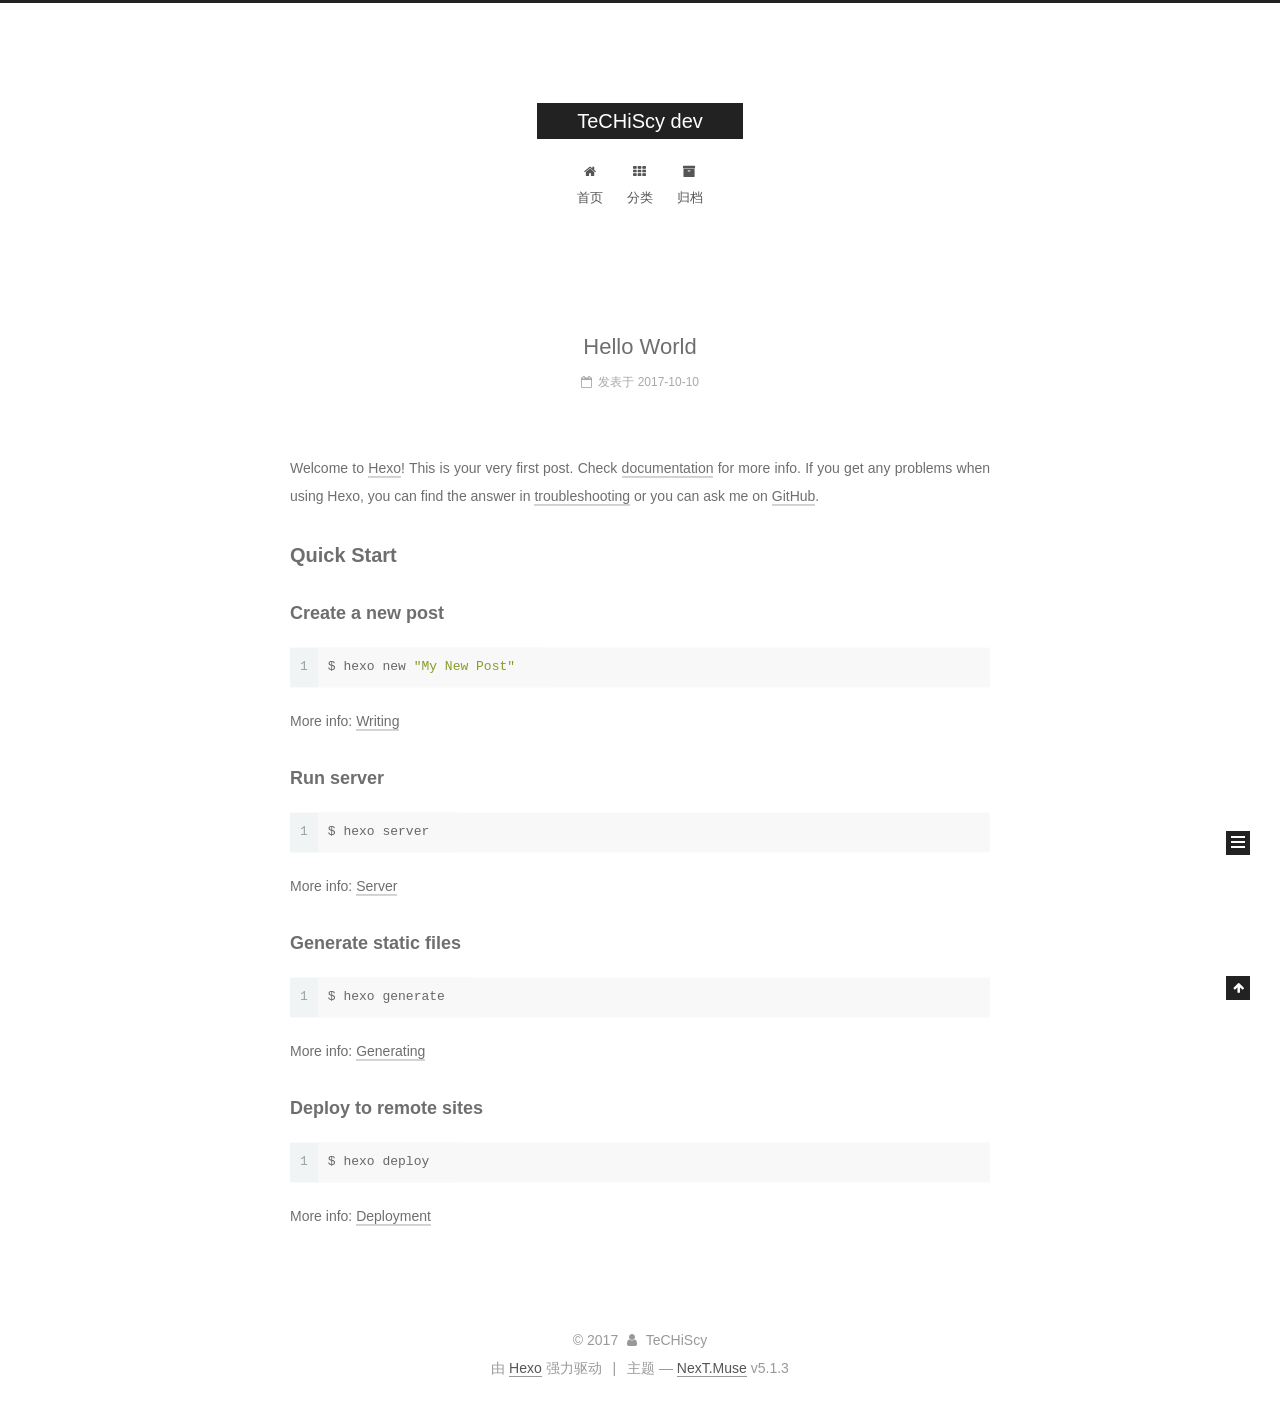
<file: index.html>
<!DOCTYPE html>



  


<html class="theme-next muse use-motion" lang="zh-Hans">
<head>
  <meta charset="UTF-8"/>
<meta http-equiv="X-UA-Compatible" content="IE=edge" />
<meta name="viewport" content="width=device-width, initial-scale=1, maximum-scale=1"/>
<meta name="theme-color" content="#222">









<meta http-equiv="Cache-Control" content="no-transform" />
<meta http-equiv="Cache-Control" content="no-siteapp" />
















  
  
  <link href="/lib/fancybox/source/jquery.fancybox.css?v=2.1.5" rel="stylesheet" type="text/css" />







<link href="/lib/font-awesome/css/font-awesome.min.css?v=4.6.2" rel="stylesheet" type="text/css" />

<link href="/css/main.css?v=5.1.3" rel="stylesheet" type="text/css" />


  <link rel="apple-touch-icon" sizes="180x180" href="/images/apple-touch-icon.png?v=5.1.3">


  <link rel="icon" type="image/png" sizes="32x32" href="/images/favicon-32x32.png?v=5.1.3">


  <link rel="icon" type="image/png" sizes="16x16" href="/images/favicon-16x16.png?v=5.1.3">


  <link rel="mask-icon" href="/images/logo.svg?v=5.1.3" color="#222">





  <meta name="keywords" content="Hexo, NexT" />










<meta property="og:type" content="website">
<meta property="og:title" content="TeCHiScy dev">
<meta property="og:url" content="http://TeCHiScy.github.io/index.html">
<meta property="og:site_name" content="TeCHiScy dev">
<meta property="og:locale" content="zh-Hans">
<meta name="twitter:card" content="summary">
<meta name="twitter:title" content="TeCHiScy dev">



<script type="text/javascript" id="hexo.configurations">
  var NexT = window.NexT || {};
  var CONFIG = {
    root: '/',
    scheme: 'Muse',
    version: '5.1.3',
    sidebar: {"position":"left","display":"post","offset":12,"b2t":false,"scrollpercent":false,"onmobile":false},
    fancybox: true,
    tabs: true,
    motion: {"enable":true,"async":false,"transition":{"post_block":"fadeIn","post_header":"slideDownIn","post_body":"slideDownIn","coll_header":"slideLeftIn","sidebar":"slideUpIn"}},
    duoshuo: {
      userId: '0',
      author: '博主'
    },
    algolia: {
      applicationID: '',
      apiKey: '',
      indexName: '',
      hits: {"per_page":10},
      labels: {"input_placeholder":"Search for Posts","hits_empty":"We didn't find any results for the search: ${query}","hits_stats":"${hits} results found in ${time} ms"}
    }
  };
</script>



  <link rel="canonical" href="http://TeCHiScy.github.io/"/>





  <title>TeCHiScy dev</title>
  








</head>

<body itemscope itemtype="http://schema.org/WebPage" lang="zh-Hans">

  
  
    
  

  <div class="container sidebar-position-left 
  page-home">
    <div class="headband"></div>

    <header id="header" class="header" itemscope itemtype="http://schema.org/WPHeader">
      <div class="header-inner"><div class="site-brand-wrapper">
  <div class="site-meta ">
    

    <div class="custom-logo-site-title">
      <a href="/"  class="brand" rel="start">
        <span class="logo-line-before"><i></i></span>
        <span class="site-title">TeCHiScy dev</span>
        <span class="logo-line-after"><i></i></span>
      </a>
    </div>
      
        <p class="site-subtitle"></p>
      
  </div>

  <div class="site-nav-toggle">
    <button>
      <span class="btn-bar"></span>
      <span class="btn-bar"></span>
      <span class="btn-bar"></span>
    </button>
  </div>
</div>

<nav class="site-nav">
  

  
    <ul id="menu" class="menu">
      
        
        <li class="menu-item menu-item-home">
          <a href="/" rel="section">
            
              <i class="menu-item-icon fa fa-fw fa-home"></i> <br />
            
            首页
          </a>
        </li>
      
        
        <li class="menu-item menu-item-categories">
          <a href="/categories/" rel="section">
            
              <i class="menu-item-icon fa fa-fw fa-th"></i> <br />
            
            分类
          </a>
        </li>
      
        
        <li class="menu-item menu-item-archives">
          <a href="/archives/" rel="section">
            
              <i class="menu-item-icon fa fa-fw fa-archive"></i> <br />
            
            归档
          </a>
        </li>
      

      
    </ul>
  

  
</nav>



 </div>
    </header>

    <main id="main" class="main">
      <div class="main-inner">
        <div class="content-wrap">
          <div id="content" class="content">
            
  <section id="posts" class="posts-expand">
    
      

  

  
  
  

  <article class="post post-type-normal" itemscope itemtype="http://schema.org/Article">
  
  
  
  <div class="post-block">
    <link itemprop="mainEntityOfPage" href="http://TeCHiScy.github.io/2017/10/10/hello-world/">

    <span hidden itemprop="author" itemscope itemtype="http://schema.org/Person">
      <meta itemprop="name" content="TeCHiScy">
      <meta itemprop="description" content="">
      <meta itemprop="image" content="/images/avatar.gif">
    </span>

    <span hidden itemprop="publisher" itemscope itemtype="http://schema.org/Organization">
      <meta itemprop="name" content="TeCHiScy dev">
    </span>

    
      <header class="post-header">

        
        
          <h1 class="post-title" itemprop="name headline">
                
                <a class="post-title-link" href="/2017/10/10/hello-world/" itemprop="url">Hello World</a></h1>
        

        <div class="post-meta">
          <span class="post-time">
            
              <span class="post-meta-item-icon">
                <i class="fa fa-calendar-o"></i>
              </span>
              
                <span class="post-meta-item-text">发表于</span>
              
              <time title="创建于" itemprop="dateCreated datePublished" datetime="2017-10-10T11:50:03+08:00">
                2017-10-10
              </time>
            

            

            
          </span>

          

          
            
          

          
          

          

          

          

        </div>
      </header>
    

    
    
    
    <div class="post-body" itemprop="articleBody">

      
      

      
        
          
            <p>Welcome to <a href="https://hexo.io/" target="_blank" rel="external">Hexo</a>! This is your very first post. Check <a href="https://hexo.io/docs/" target="_blank" rel="external">documentation</a> for more info. If you get any problems when using Hexo, you can find the answer in <a href="https://hexo.io/docs/troubleshooting.html" target="_blank" rel="external">troubleshooting</a> or you can ask me on <a href="https://github.com/hexojs/hexo/issues" target="_blank" rel="external">GitHub</a>.</p>
<h2 id="Quick-Start"><a href="#Quick-Start" class="headerlink" title="Quick Start"></a>Quick Start</h2><h3 id="Create-a-new-post"><a href="#Create-a-new-post" class="headerlink" title="Create a new post"></a>Create a new post</h3><figure class="highlight bash"><table><tr><td class="gutter"><pre><div class="line">1</div></pre></td><td class="code"><pre><div class="line">$ hexo new <span class="string">"My New Post"</span></div></pre></td></tr></table></figure>
<p>More info: <a href="https://hexo.io/docs/writing.html" target="_blank" rel="external">Writing</a></p>
<h3 id="Run-server"><a href="#Run-server" class="headerlink" title="Run server"></a>Run server</h3><figure class="highlight bash"><table><tr><td class="gutter"><pre><div class="line">1</div></pre></td><td class="code"><pre><div class="line">$ hexo server</div></pre></td></tr></table></figure>
<p>More info: <a href="https://hexo.io/docs/server.html" target="_blank" rel="external">Server</a></p>
<h3 id="Generate-static-files"><a href="#Generate-static-files" class="headerlink" title="Generate static files"></a>Generate static files</h3><figure class="highlight bash"><table><tr><td class="gutter"><pre><div class="line">1</div></pre></td><td class="code"><pre><div class="line">$ hexo generate</div></pre></td></tr></table></figure>
<p>More info: <a href="https://hexo.io/docs/generating.html" target="_blank" rel="external">Generating</a></p>
<h3 id="Deploy-to-remote-sites"><a href="#Deploy-to-remote-sites" class="headerlink" title="Deploy to remote sites"></a>Deploy to remote sites</h3><figure class="highlight bash"><table><tr><td class="gutter"><pre><div class="line">1</div></pre></td><td class="code"><pre><div class="line">$ hexo deploy</div></pre></td></tr></table></figure>
<p>More info: <a href="https://hexo.io/docs/deployment.html" target="_blank" rel="external">Deployment</a></p>

          
        
      
    </div>
    
    
    

    

    

    

    <footer class="post-footer">
      

      

      

      
      
        <div class="post-eof"></div>
      
    </footer>
  </div>
  
  
  
  </article>


    
  </section>

  


          </div>
          


          

        </div>
        
          
  
  <div class="sidebar-toggle">
    <div class="sidebar-toggle-line-wrap">
      <span class="sidebar-toggle-line sidebar-toggle-line-first"></span>
      <span class="sidebar-toggle-line sidebar-toggle-line-middle"></span>
      <span class="sidebar-toggle-line sidebar-toggle-line-last"></span>
    </div>
  </div>

  <aside id="sidebar" class="sidebar">
    
    <div class="sidebar-inner">

      

      

      <section class="site-overview-wrap sidebar-panel sidebar-panel-active">
        <div class="site-overview">
          <div class="site-author motion-element" itemprop="author" itemscope itemtype="http://schema.org/Person">
            
              <p class="site-author-name" itemprop="name">TeCHiScy</p>
              <p class="site-description motion-element" itemprop="description"></p>
          </div>

          <nav class="site-state motion-element">

            
              <div class="site-state-item site-state-posts">
              
                <a href="/archives/">
              
                  <span class="site-state-item-count">1</span>
                  <span class="site-state-item-name">日志</span>
                </a>
              </div>
            

            

            

          </nav>

          

          <div class="links-of-author motion-element">
            
              
                <span class="links-of-author-item">
                  <a href="https://github.com/TeCHiScy" target="_blank" title="GitHub">
                    
                      <i class="fa fa-fw fa-github"></i>GitHub</a>
                </span>
              
            
          </div>

          
          

          
          

          

        </div>
      </section>

      

      

    </div>
  </aside>


        
      </div>
    </main>

    <footer id="footer" class="footer">
      <div class="footer-inner">
        <div class="copyright">&copy; <span itemprop="copyrightYear">2017</span>
  <span class="with-love">
    <i class="fa fa-user"></i>
  </span>
  <span class="author" itemprop="copyrightHolder">TeCHiScy</span>

  
</div>


  <div class="powered-by">由 <a class="theme-link" target="_blank" href="https://hexo.io">Hexo</a> 强力驱动</div>



  <span class="post-meta-divider">|</span>



  <div class="theme-info">主题 &mdash; <a class="theme-link" target="_blank" href="https://github.com/iissnan/hexo-theme-next">NexT.Muse</a> v5.1.3</div>




        







        
      </div>
    </footer>

    
      <div class="back-to-top">
        <i class="fa fa-arrow-up"></i>
        
      </div>
    

  </div>

  

<script type="text/javascript">
  if (Object.prototype.toString.call(window.Promise) !== '[object Function]') {
    window.Promise = null;
  }
</script>









  












  
  <script type="text/javascript" src="/lib/jquery/index.js?v=2.1.3"></script>

  
  <script type="text/javascript" src="/lib/fastclick/lib/fastclick.min.js?v=1.0.6"></script>

  
  <script type="text/javascript" src="/lib/jquery_lazyload/jquery.lazyload.js?v=1.9.7"></script>

  
  <script type="text/javascript" src="/lib/velocity/velocity.min.js?v=1.2.1"></script>

  
  <script type="text/javascript" src="/lib/velocity/velocity.ui.min.js?v=1.2.1"></script>

  
  <script type="text/javascript" src="/lib/fancybox/source/jquery.fancybox.pack.js?v=2.1.5"></script>


  


  <script type="text/javascript" src="/js/src/utils.js?v=5.1.3"></script>

  <script type="text/javascript" src="/js/src/motion.js?v=5.1.3"></script>



  
  

  

  


  <script type="text/javascript" src="/js/src/bootstrap.js?v=5.1.3"></script>



  


  




	





  





  








  





  

  

  

  

  

  

</body>
</html>
</file>
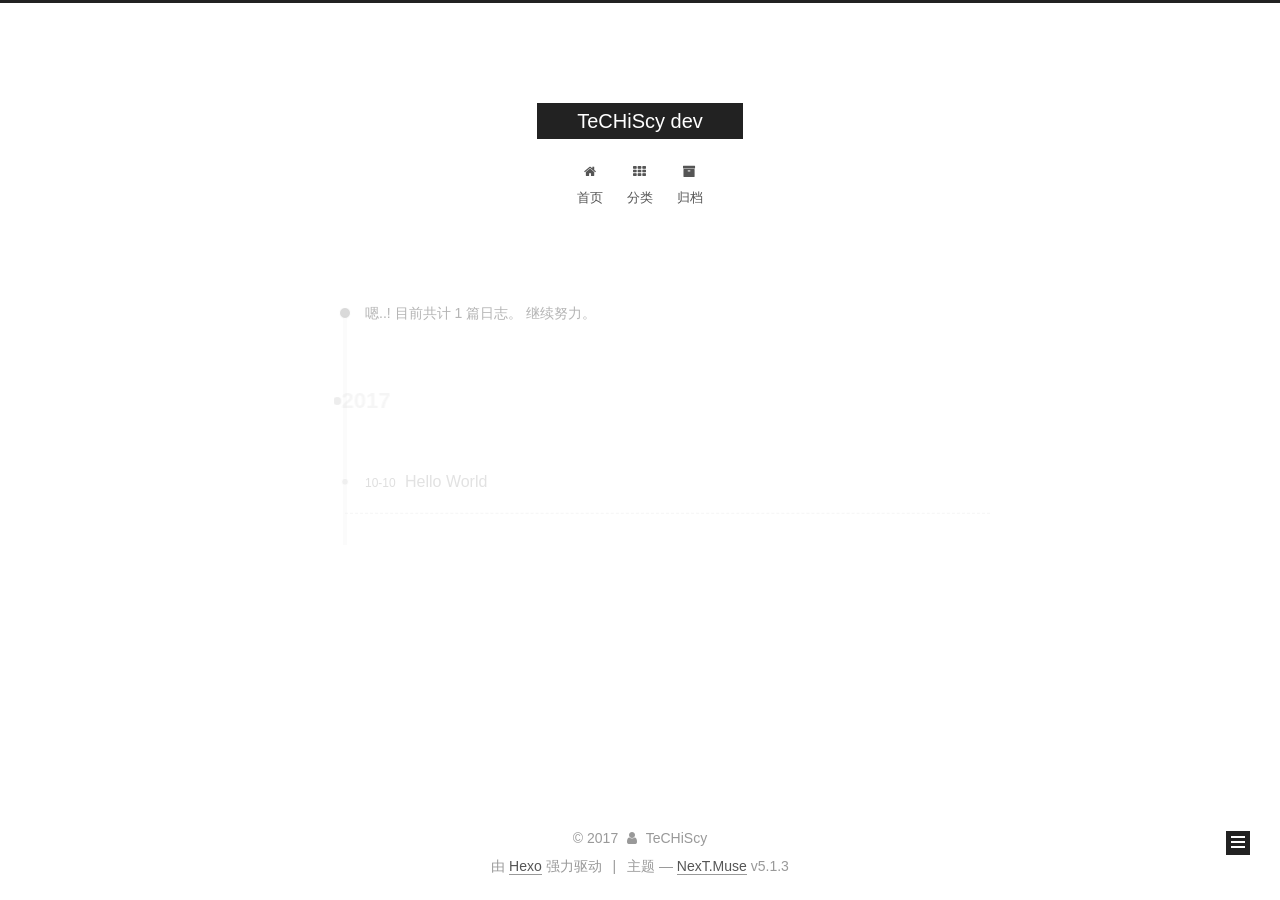
<file: archives/index.html>
<!DOCTYPE html>



  


<html class="theme-next muse use-motion" lang="zh-Hans">
<head>
  <meta charset="UTF-8"/>
<meta http-equiv="X-UA-Compatible" content="IE=edge" />
<meta name="viewport" content="width=device-width, initial-scale=1, maximum-scale=1"/>
<meta name="theme-color" content="#222">









<meta http-equiv="Cache-Control" content="no-transform" />
<meta http-equiv="Cache-Control" content="no-siteapp" />
















  
  
  <link href="/lib/fancybox/source/jquery.fancybox.css?v=2.1.5" rel="stylesheet" type="text/css" />







<link href="/lib/font-awesome/css/font-awesome.min.css?v=4.6.2" rel="stylesheet" type="text/css" />

<link href="/css/main.css?v=5.1.3" rel="stylesheet" type="text/css" />


  <link rel="apple-touch-icon" sizes="180x180" href="/images/apple-touch-icon.png?v=5.1.3">


  <link rel="icon" type="image/png" sizes="32x32" href="/images/favicon-32x32.png?v=5.1.3">


  <link rel="icon" type="image/png" sizes="16x16" href="/images/favicon-16x16.png?v=5.1.3">


  <link rel="mask-icon" href="/images/logo.svg?v=5.1.3" color="#222">





  <meta name="keywords" content="Hexo, NexT" />










<meta property="og:type" content="website">
<meta property="og:title" content="TeCHiScy dev">
<meta property="og:url" content="http://TeCHiScy.github.io/archives/index.html">
<meta property="og:site_name" content="TeCHiScy dev">
<meta property="og:locale" content="zh-Hans">
<meta name="twitter:card" content="summary">
<meta name="twitter:title" content="TeCHiScy dev">



<script type="text/javascript" id="hexo.configurations">
  var NexT = window.NexT || {};
  var CONFIG = {
    root: '/',
    scheme: 'Muse',
    version: '5.1.3',
    sidebar: {"position":"left","display":"post","offset":12,"b2t":false,"scrollpercent":false,"onmobile":false},
    fancybox: true,
    tabs: true,
    motion: {"enable":true,"async":false,"transition":{"post_block":"fadeIn","post_header":"slideDownIn","post_body":"slideDownIn","coll_header":"slideLeftIn","sidebar":"slideUpIn"}},
    duoshuo: {
      userId: '0',
      author: '博主'
    },
    algolia: {
      applicationID: '',
      apiKey: '',
      indexName: '',
      hits: {"per_page":10},
      labels: {"input_placeholder":"Search for Posts","hits_empty":"We didn't find any results for the search: ${query}","hits_stats":"${hits} results found in ${time} ms"}
    }
  };
</script>



  <link rel="canonical" href="http://TeCHiScy.github.io/archives/"/>





  <title>归档 | TeCHiScy dev</title>
  








</head>

<body itemscope itemtype="http://schema.org/WebPage" lang="zh-Hans">

  
  
    
  

  <div class="container sidebar-position-left page-archive">
    <div class="headband"></div>

    <header id="header" class="header" itemscope itemtype="http://schema.org/WPHeader">
      <div class="header-inner"><div class="site-brand-wrapper">
  <div class="site-meta ">
    

    <div class="custom-logo-site-title">
      <a href="/"  class="brand" rel="start">
        <span class="logo-line-before"><i></i></span>
        <span class="site-title">TeCHiScy dev</span>
        <span class="logo-line-after"><i></i></span>
      </a>
    </div>
      
        <p class="site-subtitle"></p>
      
  </div>

  <div class="site-nav-toggle">
    <button>
      <span class="btn-bar"></span>
      <span class="btn-bar"></span>
      <span class="btn-bar"></span>
    </button>
  </div>
</div>

<nav class="site-nav">
  

  
    <ul id="menu" class="menu">
      
        
        <li class="menu-item menu-item-home">
          <a href="/" rel="section">
            
              <i class="menu-item-icon fa fa-fw fa-home"></i> <br />
            
            首页
          </a>
        </li>
      
        
        <li class="menu-item menu-item-categories">
          <a href="/categories/" rel="section">
            
              <i class="menu-item-icon fa fa-fw fa-th"></i> <br />
            
            分类
          </a>
        </li>
      
        
        <li class="menu-item menu-item-archives">
          <a href="/archives/" rel="section">
            
              <i class="menu-item-icon fa fa-fw fa-archive"></i> <br />
            
            归档
          </a>
        </li>
      

      
    </ul>
  

  
</nav>



 </div>
    </header>

    <main id="main" class="main">
      <div class="main-inner">
        <div class="content-wrap">
          <div id="content" class="content">
            

  
  
  
  <div class="post-block archive">
    <div id="posts" class="posts-collapse">
      <span class="archive-move-on"></span>

      <span class="archive-page-counter">
        
        
        
          
        
        嗯..! 目前共计 1 篇日志。 继续努力。
      </span>

      

        
        
        

        
          
          <div class="collection-title">
            <h1 class="archive-year" id="archive-year-2017">2017</h1>
          </div>
        
        

        

  <article class="post post-type-normal" itemscope itemtype="http://schema.org/Article">
    <header class="post-header">

      <h2 class="post-title">
        
            <a class="post-title-link" href="/2017/10/10/hello-world/" itemprop="url">
              
                <span itemprop="name">Hello World</span>
              
            </a>
        
      </h2>

      <div class="post-meta">
        <time class="post-time" itemprop="dateCreated"
              datetime="2017-10-10T11:50:03+08:00"
              content="2017-10-10" >
          10-10
        </time>
      </div>

    </header>
  </article>



      

    </div>
  </div>
  
  
  

  



          </div>
          


          

        </div>
        
          
  
  <div class="sidebar-toggle">
    <div class="sidebar-toggle-line-wrap">
      <span class="sidebar-toggle-line sidebar-toggle-line-first"></span>
      <span class="sidebar-toggle-line sidebar-toggle-line-middle"></span>
      <span class="sidebar-toggle-line sidebar-toggle-line-last"></span>
    </div>
  </div>

  <aside id="sidebar" class="sidebar">
    
    <div class="sidebar-inner">

      

      

      <section class="site-overview-wrap sidebar-panel sidebar-panel-active">
        <div class="site-overview">
          <div class="site-author motion-element" itemprop="author" itemscope itemtype="http://schema.org/Person">
            
              <p class="site-author-name" itemprop="name">TeCHiScy</p>
              <p class="site-description motion-element" itemprop="description"></p>
          </div>

          <nav class="site-state motion-element">

            
              <div class="site-state-item site-state-posts">
              
                <a href="/archives/">
              
                  <span class="site-state-item-count">1</span>
                  <span class="site-state-item-name">日志</span>
                </a>
              </div>
            

            

            

          </nav>

          

          <div class="links-of-author motion-element">
            
              
                <span class="links-of-author-item">
                  <a href="https://github.com/TeCHiScy" target="_blank" title="GitHub">
                    
                      <i class="fa fa-fw fa-github"></i>GitHub</a>
                </span>
              
            
          </div>

          
          

          
          

          

        </div>
      </section>

      

      

    </div>
  </aside>


        
      </div>
    </main>

    <footer id="footer" class="footer">
      <div class="footer-inner">
        <div class="copyright">&copy; <span itemprop="copyrightYear">2017</span>
  <span class="with-love">
    <i class="fa fa-user"></i>
  </span>
  <span class="author" itemprop="copyrightHolder">TeCHiScy</span>

  
</div>


  <div class="powered-by">由 <a class="theme-link" target="_blank" href="https://hexo.io">Hexo</a> 强力驱动</div>



  <span class="post-meta-divider">|</span>



  <div class="theme-info">主题 &mdash; <a class="theme-link" target="_blank" href="https://github.com/iissnan/hexo-theme-next">NexT.Muse</a> v5.1.3</div>




        







        
      </div>
    </footer>

    
      <div class="back-to-top">
        <i class="fa fa-arrow-up"></i>
        
      </div>
    

  </div>

  

<script type="text/javascript">
  if (Object.prototype.toString.call(window.Promise) !== '[object Function]') {
    window.Promise = null;
  }
</script>









  












  
  <script type="text/javascript" src="/lib/jquery/index.js?v=2.1.3"></script>

  
  <script type="text/javascript" src="/lib/fastclick/lib/fastclick.min.js?v=1.0.6"></script>

  
  <script type="text/javascript" src="/lib/jquery_lazyload/jquery.lazyload.js?v=1.9.7"></script>

  
  <script type="text/javascript" src="/lib/velocity/velocity.min.js?v=1.2.1"></script>

  
  <script type="text/javascript" src="/lib/velocity/velocity.ui.min.js?v=1.2.1"></script>

  
  <script type="text/javascript" src="/lib/fancybox/source/jquery.fancybox.pack.js?v=2.1.5"></script>


  


  <script type="text/javascript" src="/js/src/utils.js?v=5.1.3"></script>

  <script type="text/javascript" src="/js/src/motion.js?v=5.1.3"></script>



  
  

  

  


  <script type="text/javascript" src="/js/src/bootstrap.js?v=5.1.3"></script>



  


  




	





  





  








  





  

  

  

  

  

  

</body>
</html>
</file>
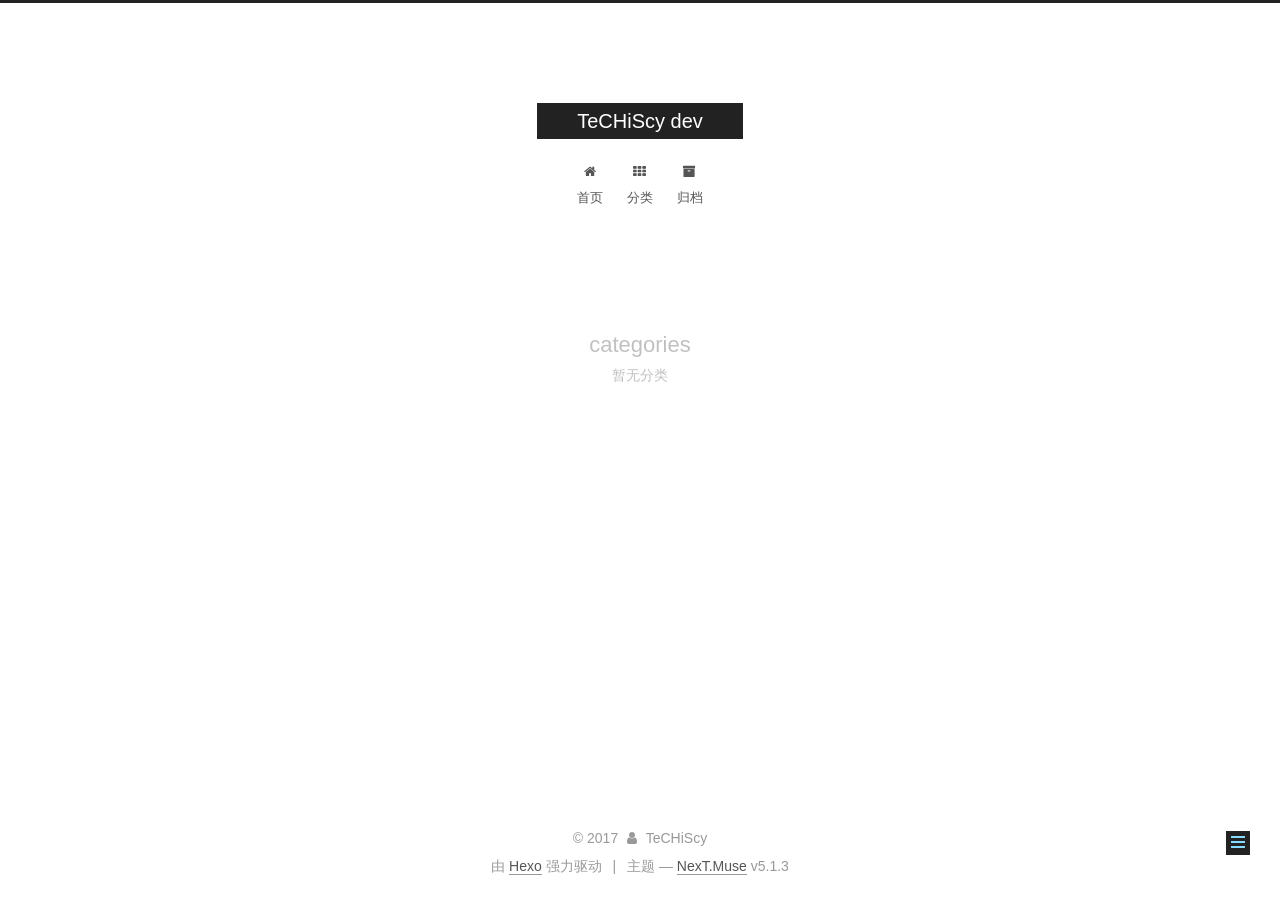
<file: categories/index.html>
<!DOCTYPE html>



  


<html class="theme-next muse use-motion" lang="zh-Hans">
<head>
  <meta charset="UTF-8"/>
<meta http-equiv="X-UA-Compatible" content="IE=edge" />
<meta name="viewport" content="width=device-width, initial-scale=1, maximum-scale=1"/>
<meta name="theme-color" content="#222">









<meta http-equiv="Cache-Control" content="no-transform" />
<meta http-equiv="Cache-Control" content="no-siteapp" />
















  
  
  <link href="/lib/fancybox/source/jquery.fancybox.css?v=2.1.5" rel="stylesheet" type="text/css" />







<link href="/lib/font-awesome/css/font-awesome.min.css?v=4.6.2" rel="stylesheet" type="text/css" />

<link href="/css/main.css?v=5.1.3" rel="stylesheet" type="text/css" />


  <link rel="apple-touch-icon" sizes="180x180" href="/images/apple-touch-icon.png?v=5.1.3">


  <link rel="icon" type="image/png" sizes="32x32" href="/images/favicon-32x32.png?v=5.1.3">


  <link rel="icon" type="image/png" sizes="16x16" href="/images/favicon-16x16.png?v=5.1.3">


  <link rel="mask-icon" href="/images/logo.svg?v=5.1.3" color="#222">





  <meta name="keywords" content="Hexo, NexT" />










<meta property="og:type" content="website">
<meta property="og:title" content="categories">
<meta property="og:url" content="http://TeCHiScy.github.io/categories/index.html">
<meta property="og:site_name" content="TeCHiScy dev">
<meta property="og:locale" content="zh-Hans">
<meta property="og:updated_time" content="2017-10-10T10:22:19.545Z">
<meta name="twitter:card" content="summary">
<meta name="twitter:title" content="categories">



<script type="text/javascript" id="hexo.configurations">
  var NexT = window.NexT || {};
  var CONFIG = {
    root: '/',
    scheme: 'Muse',
    version: '5.1.3',
    sidebar: {"position":"left","display":"post","offset":12,"b2t":false,"scrollpercent":false,"onmobile":false},
    fancybox: true,
    tabs: true,
    motion: {"enable":true,"async":false,"transition":{"post_block":"fadeIn","post_header":"slideDownIn","post_body":"slideDownIn","coll_header":"slideLeftIn","sidebar":"slideUpIn"}},
    duoshuo: {
      userId: '0',
      author: '博主'
    },
    algolia: {
      applicationID: '',
      apiKey: '',
      indexName: '',
      hits: {"per_page":10},
      labels: {"input_placeholder":"Search for Posts","hits_empty":"We didn't find any results for the search: ${query}","hits_stats":"${hits} results found in ${time} ms"}
    }
  };
</script>



  <link rel="canonical" href="http://TeCHiScy.github.io/categories/"/>





  <title>categories | TeCHiScy dev</title>
  








</head>

<body itemscope itemtype="http://schema.org/WebPage" lang="zh-Hans">

  
  
    
  

  <div class="container sidebar-position-left page-post-detail">
    <div class="headband"></div>

    <header id="header" class="header" itemscope itemtype="http://schema.org/WPHeader">
      <div class="header-inner"><div class="site-brand-wrapper">
  <div class="site-meta ">
    

    <div class="custom-logo-site-title">
      <a href="/"  class="brand" rel="start">
        <span class="logo-line-before"><i></i></span>
        <span class="site-title">TeCHiScy dev</span>
        <span class="logo-line-after"><i></i></span>
      </a>
    </div>
      
        <p class="site-subtitle"></p>
      
  </div>

  <div class="site-nav-toggle">
    <button>
      <span class="btn-bar"></span>
      <span class="btn-bar"></span>
      <span class="btn-bar"></span>
    </button>
  </div>
</div>

<nav class="site-nav">
  

  
    <ul id="menu" class="menu">
      
        
        <li class="menu-item menu-item-home">
          <a href="/" rel="section">
            
              <i class="menu-item-icon fa fa-fw fa-home"></i> <br />
            
            首页
          </a>
        </li>
      
        
        <li class="menu-item menu-item-categories">
          <a href="/categories/" rel="section">
            
              <i class="menu-item-icon fa fa-fw fa-th"></i> <br />
            
            分类
          </a>
        </li>
      
        
        <li class="menu-item menu-item-archives">
          <a href="/archives/" rel="section">
            
              <i class="menu-item-icon fa fa-fw fa-archive"></i> <br />
            
            归档
          </a>
        </li>
      

      
    </ul>
  

  
</nav>



 </div>
    </header>

    <main id="main" class="main">
      <div class="main-inner">
        <div class="content-wrap">
          <div id="content" class="content">
            

  <div id="posts" class="posts-expand">
    
    
    
    <div class="post-block page">
      <header class="post-header">

	<h1 class="post-title" itemprop="name headline">categories</h1>



</header>

      
      
      
      <div class="post-body">
        
        
          <div class="category-all-page">
            <div class="category-all-title">
                暂无分类
            </div>
            <div class="category-all">
              
            </div>
          </div>
        
      </div>
      
      
      
    </div>
    
    
    
  </div>


          </div>
          


          
  


        </div>
        
          
  
  <div class="sidebar-toggle">
    <div class="sidebar-toggle-line-wrap">
      <span class="sidebar-toggle-line sidebar-toggle-line-first"></span>
      <span class="sidebar-toggle-line sidebar-toggle-line-middle"></span>
      <span class="sidebar-toggle-line sidebar-toggle-line-last"></span>
    </div>
  </div>

  <aside id="sidebar" class="sidebar">
    
    <div class="sidebar-inner">

      

      

      <section class="site-overview-wrap sidebar-panel sidebar-panel-active">
        <div class="site-overview">
          <div class="site-author motion-element" itemprop="author" itemscope itemtype="http://schema.org/Person">
            
              <p class="site-author-name" itemprop="name">TeCHiScy</p>
              <p class="site-description motion-element" itemprop="description"></p>
          </div>

          <nav class="site-state motion-element">

            
              <div class="site-state-item site-state-posts">
              
                <a href="/archives/">
              
                  <span class="site-state-item-count">1</span>
                  <span class="site-state-item-name">日志</span>
                </a>
              </div>
            

            

            

          </nav>

          

          <div class="links-of-author motion-element">
            
              
                <span class="links-of-author-item">
                  <a href="https://github.com/TeCHiScy" target="_blank" title="GitHub">
                    
                      <i class="fa fa-fw fa-github"></i>GitHub</a>
                </span>
              
            
          </div>

          
          

          
          

          

        </div>
      </section>

      

      

    </div>
  </aside>


        
      </div>
    </main>

    <footer id="footer" class="footer">
      <div class="footer-inner">
        <div class="copyright">&copy; <span itemprop="copyrightYear">2017</span>
  <span class="with-love">
    <i class="fa fa-user"></i>
  </span>
  <span class="author" itemprop="copyrightHolder">TeCHiScy</span>

  
</div>


  <div class="powered-by">由 <a class="theme-link" target="_blank" href="https://hexo.io">Hexo</a> 强力驱动</div>



  <span class="post-meta-divider">|</span>



  <div class="theme-info">主题 &mdash; <a class="theme-link" target="_blank" href="https://github.com/iissnan/hexo-theme-next">NexT.Muse</a> v5.1.3</div>




        







        
      </div>
    </footer>

    
      <div class="back-to-top">
        <i class="fa fa-arrow-up"></i>
        
      </div>
    

  </div>

  

<script type="text/javascript">
  if (Object.prototype.toString.call(window.Promise) !== '[object Function]') {
    window.Promise = null;
  }
</script>









  












  
  <script type="text/javascript" src="/lib/jquery/index.js?v=2.1.3"></script>

  
  <script type="text/javascript" src="/lib/fastclick/lib/fastclick.min.js?v=1.0.6"></script>

  
  <script type="text/javascript" src="/lib/jquery_lazyload/jquery.lazyload.js?v=1.9.7"></script>

  
  <script type="text/javascript" src="/lib/velocity/velocity.min.js?v=1.2.1"></script>

  
  <script type="text/javascript" src="/lib/velocity/velocity.ui.min.js?v=1.2.1"></script>

  
  <script type="text/javascript" src="/lib/fancybox/source/jquery.fancybox.pack.js?v=2.1.5"></script>


  


  <script type="text/javascript" src="/js/src/utils.js?v=5.1.3"></script>

  <script type="text/javascript" src="/js/src/motion.js?v=5.1.3"></script>



  
  

  
  <script type="text/javascript" src="/js/src/scrollspy.js?v=5.1.3"></script>
<script type="text/javascript" src="/js/src/post-details.js?v=5.1.3"></script>



  


  <script type="text/javascript" src="/js/src/bootstrap.js?v=5.1.3"></script>



  


  




	





  





  








  





  

  

  

  

  

  

</body>
</html>
</file>
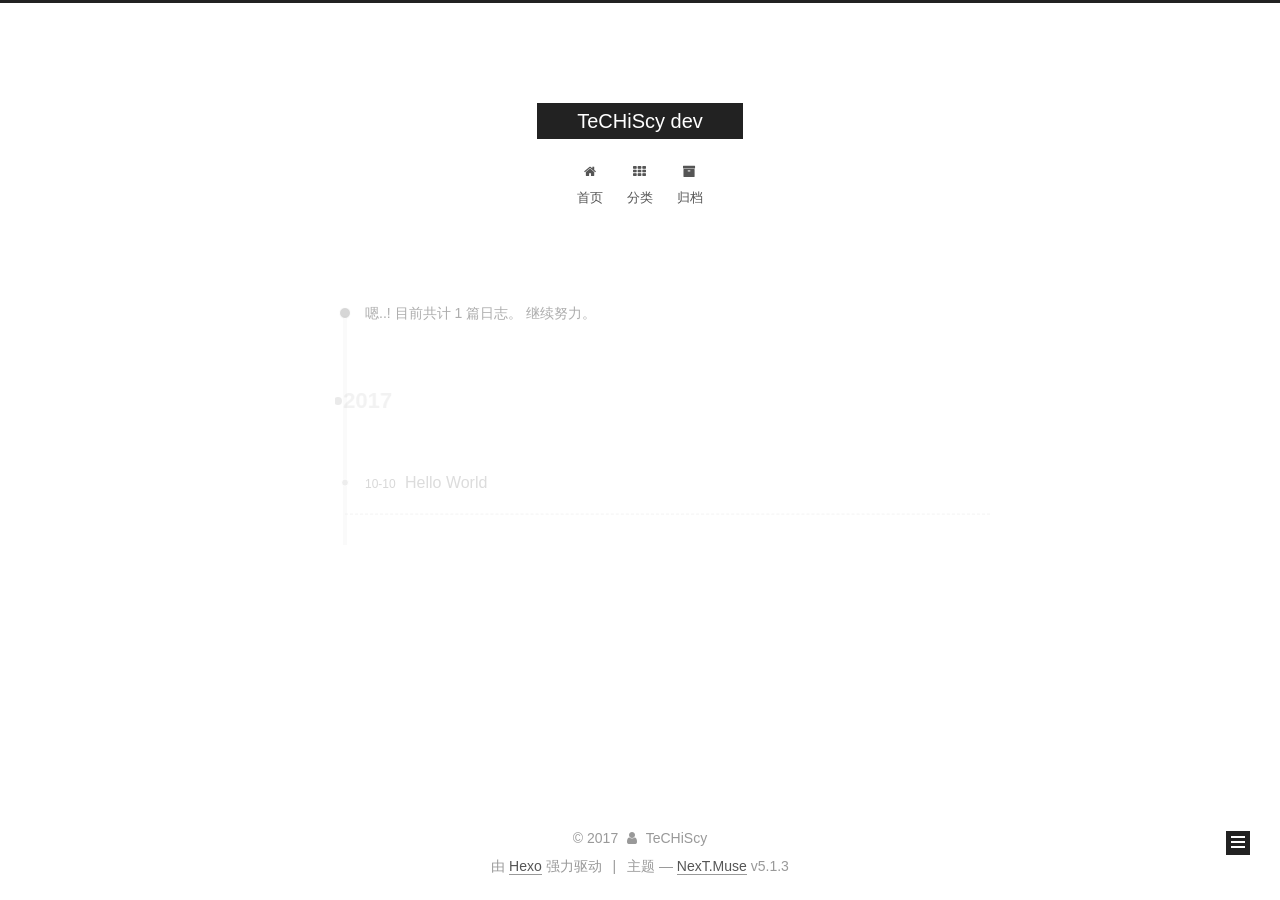
<file: archives/2017/index.html>
<!DOCTYPE html>



  


<html class="theme-next muse use-motion" lang="zh-Hans">
<head>
  <meta charset="UTF-8"/>
<meta http-equiv="X-UA-Compatible" content="IE=edge" />
<meta name="viewport" content="width=device-width, initial-scale=1, maximum-scale=1"/>
<meta name="theme-color" content="#222">









<meta http-equiv="Cache-Control" content="no-transform" />
<meta http-equiv="Cache-Control" content="no-siteapp" />
















  
  
  <link href="/lib/fancybox/source/jquery.fancybox.css?v=2.1.5" rel="stylesheet" type="text/css" />







<link href="/lib/font-awesome/css/font-awesome.min.css?v=4.6.2" rel="stylesheet" type="text/css" />

<link href="/css/main.css?v=5.1.3" rel="stylesheet" type="text/css" />


  <link rel="apple-touch-icon" sizes="180x180" href="/images/apple-touch-icon.png?v=5.1.3">


  <link rel="icon" type="image/png" sizes="32x32" href="/images/favicon-32x32.png?v=5.1.3">


  <link rel="icon" type="image/png" sizes="16x16" href="/images/favicon-16x16.png?v=5.1.3">


  <link rel="mask-icon" href="/images/logo.svg?v=5.1.3" color="#222">





  <meta name="keywords" content="Hexo, NexT" />










<meta property="og:type" content="website">
<meta property="og:title" content="TeCHiScy dev">
<meta property="og:url" content="http://TeCHiScy.github.io/archives/2017/index.html">
<meta property="og:site_name" content="TeCHiScy dev">
<meta property="og:locale" content="zh-Hans">
<meta name="twitter:card" content="summary">
<meta name="twitter:title" content="TeCHiScy dev">



<script type="text/javascript" id="hexo.configurations">
  var NexT = window.NexT || {};
  var CONFIG = {
    root: '/',
    scheme: 'Muse',
    version: '5.1.3',
    sidebar: {"position":"left","display":"post","offset":12,"b2t":false,"scrollpercent":false,"onmobile":false},
    fancybox: true,
    tabs: true,
    motion: {"enable":true,"async":false,"transition":{"post_block":"fadeIn","post_header":"slideDownIn","post_body":"slideDownIn","coll_header":"slideLeftIn","sidebar":"slideUpIn"}},
    duoshuo: {
      userId: '0',
      author: '博主'
    },
    algolia: {
      applicationID: '',
      apiKey: '',
      indexName: '',
      hits: {"per_page":10},
      labels: {"input_placeholder":"Search for Posts","hits_empty":"We didn't find any results for the search: ${query}","hits_stats":"${hits} results found in ${time} ms"}
    }
  };
</script>



  <link rel="canonical" href="http://TeCHiScy.github.io/archives/2017/"/>





  <title>归档 | TeCHiScy dev</title>
  








</head>

<body itemscope itemtype="http://schema.org/WebPage" lang="zh-Hans">

  
  
    
  

  <div class="container sidebar-position-left page-archive">
    <div class="headband"></div>

    <header id="header" class="header" itemscope itemtype="http://schema.org/WPHeader">
      <div class="header-inner"><div class="site-brand-wrapper">
  <div class="site-meta ">
    

    <div class="custom-logo-site-title">
      <a href="/"  class="brand" rel="start">
        <span class="logo-line-before"><i></i></span>
        <span class="site-title">TeCHiScy dev</span>
        <span class="logo-line-after"><i></i></span>
      </a>
    </div>
      
        <p class="site-subtitle"></p>
      
  </div>

  <div class="site-nav-toggle">
    <button>
      <span class="btn-bar"></span>
      <span class="btn-bar"></span>
      <span class="btn-bar"></span>
    </button>
  </div>
</div>

<nav class="site-nav">
  

  
    <ul id="menu" class="menu">
      
        
        <li class="menu-item menu-item-home">
          <a href="/" rel="section">
            
              <i class="menu-item-icon fa fa-fw fa-home"></i> <br />
            
            首页
          </a>
        </li>
      
        
        <li class="menu-item menu-item-categories">
          <a href="/categories/" rel="section">
            
              <i class="menu-item-icon fa fa-fw fa-th"></i> <br />
            
            分类
          </a>
        </li>
      
        
        <li class="menu-item menu-item-archives">
          <a href="/archives/" rel="section">
            
              <i class="menu-item-icon fa fa-fw fa-archive"></i> <br />
            
            归档
          </a>
        </li>
      

      
    </ul>
  

  
</nav>



 </div>
    </header>

    <main id="main" class="main">
      <div class="main-inner">
        <div class="content-wrap">
          <div id="content" class="content">
            

  
  
  
  <div class="post-block archive">
    <div id="posts" class="posts-collapse">
      <span class="archive-move-on"></span>

      <span class="archive-page-counter">
        
        
        
          
        
        嗯..! 目前共计 1 篇日志。 继续努力。
      </span>

      

        
        
        

        
          
          <div class="collection-title">
            <h1 class="archive-year" id="archive-year-2017">2017</h1>
          </div>
        
        

        

  <article class="post post-type-normal" itemscope itemtype="http://schema.org/Article">
    <header class="post-header">

      <h2 class="post-title">
        
            <a class="post-title-link" href="/2017/10/10/hello-world/" itemprop="url">
              
                <span itemprop="name">Hello World</span>
              
            </a>
        
      </h2>

      <div class="post-meta">
        <time class="post-time" itemprop="dateCreated"
              datetime="2017-10-10T11:50:03+08:00"
              content="2017-10-10" >
          10-10
        </time>
      </div>

    </header>
  </article>



      

    </div>
  </div>
  
  
  

  



          </div>
          


          

        </div>
        
          
  
  <div class="sidebar-toggle">
    <div class="sidebar-toggle-line-wrap">
      <span class="sidebar-toggle-line sidebar-toggle-line-first"></span>
      <span class="sidebar-toggle-line sidebar-toggle-line-middle"></span>
      <span class="sidebar-toggle-line sidebar-toggle-line-last"></span>
    </div>
  </div>

  <aside id="sidebar" class="sidebar">
    
    <div class="sidebar-inner">

      

      

      <section class="site-overview-wrap sidebar-panel sidebar-panel-active">
        <div class="site-overview">
          <div class="site-author motion-element" itemprop="author" itemscope itemtype="http://schema.org/Person">
            
              <p class="site-author-name" itemprop="name">TeCHiScy</p>
              <p class="site-description motion-element" itemprop="description"></p>
          </div>

          <nav class="site-state motion-element">

            
              <div class="site-state-item site-state-posts">
              
                <a href="/archives/">
              
                  <span class="site-state-item-count">1</span>
                  <span class="site-state-item-name">日志</span>
                </a>
              </div>
            

            

            

          </nav>

          

          <div class="links-of-author motion-element">
            
              
                <span class="links-of-author-item">
                  <a href="https://github.com/TeCHiScy" target="_blank" title="GitHub">
                    
                      <i class="fa fa-fw fa-github"></i>GitHub</a>
                </span>
              
            
          </div>

          
          

          
          

          

        </div>
      </section>

      

      

    </div>
  </aside>


        
      </div>
    </main>

    <footer id="footer" class="footer">
      <div class="footer-inner">
        <div class="copyright">&copy; <span itemprop="copyrightYear">2017</span>
  <span class="with-love">
    <i class="fa fa-user"></i>
  </span>
  <span class="author" itemprop="copyrightHolder">TeCHiScy</span>

  
</div>


  <div class="powered-by">由 <a class="theme-link" target="_blank" href="https://hexo.io">Hexo</a> 强力驱动</div>



  <span class="post-meta-divider">|</span>



  <div class="theme-info">主题 &mdash; <a class="theme-link" target="_blank" href="https://github.com/iissnan/hexo-theme-next">NexT.Muse</a> v5.1.3</div>




        







        
      </div>
    </footer>

    
      <div class="back-to-top">
        <i class="fa fa-arrow-up"></i>
        
      </div>
    

  </div>

  

<script type="text/javascript">
  if (Object.prototype.toString.call(window.Promise) !== '[object Function]') {
    window.Promise = null;
  }
</script>









  












  
  <script type="text/javascript" src="/lib/jquery/index.js?v=2.1.3"></script>

  
  <script type="text/javascript" src="/lib/fastclick/lib/fastclick.min.js?v=1.0.6"></script>

  
  <script type="text/javascript" src="/lib/jquery_lazyload/jquery.lazyload.js?v=1.9.7"></script>

  
  <script type="text/javascript" src="/lib/velocity/velocity.min.js?v=1.2.1"></script>

  
  <script type="text/javascript" src="/lib/velocity/velocity.ui.min.js?v=1.2.1"></script>

  
  <script type="text/javascript" src="/lib/fancybox/source/jquery.fancybox.pack.js?v=2.1.5"></script>


  


  <script type="text/javascript" src="/js/src/utils.js?v=5.1.3"></script>

  <script type="text/javascript" src="/js/src/motion.js?v=5.1.3"></script>



  
  

  

  


  <script type="text/javascript" src="/js/src/bootstrap.js?v=5.1.3"></script>



  


  




	





  





  








  





  

  

  

  

  

  

</body>
</html>
</file>
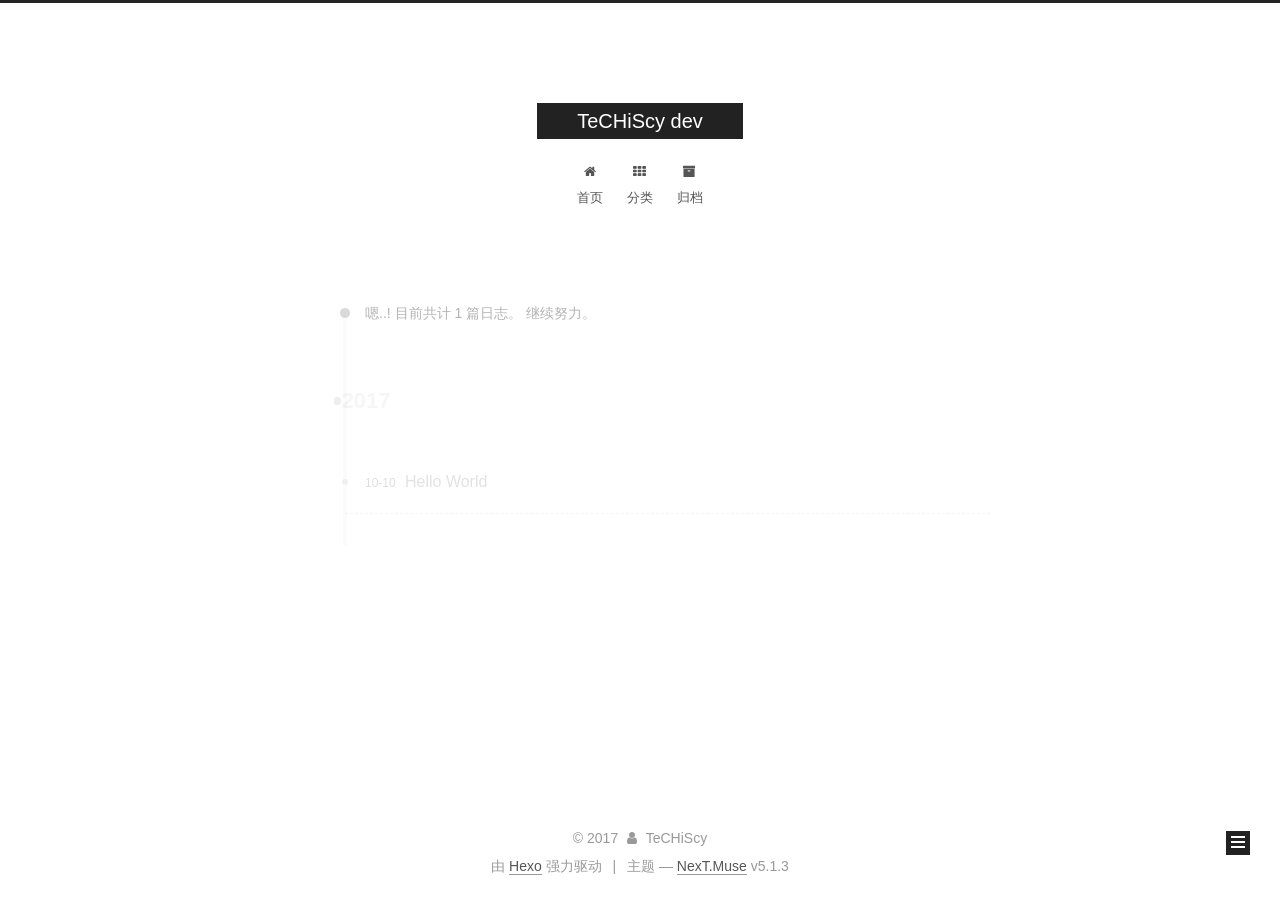
<file: archives/2017/10/index.html>
<!DOCTYPE html>



  


<html class="theme-next muse use-motion" lang="zh-Hans">
<head>
  <meta charset="UTF-8"/>
<meta http-equiv="X-UA-Compatible" content="IE=edge" />
<meta name="viewport" content="width=device-width, initial-scale=1, maximum-scale=1"/>
<meta name="theme-color" content="#222">









<meta http-equiv="Cache-Control" content="no-transform" />
<meta http-equiv="Cache-Control" content="no-siteapp" />
















  
  
  <link href="/lib/fancybox/source/jquery.fancybox.css?v=2.1.5" rel="stylesheet" type="text/css" />







<link href="/lib/font-awesome/css/font-awesome.min.css?v=4.6.2" rel="stylesheet" type="text/css" />

<link href="/css/main.css?v=5.1.3" rel="stylesheet" type="text/css" />


  <link rel="apple-touch-icon" sizes="180x180" href="/images/apple-touch-icon.png?v=5.1.3">


  <link rel="icon" type="image/png" sizes="32x32" href="/images/favicon-32x32.png?v=5.1.3">


  <link rel="icon" type="image/png" sizes="16x16" href="/images/favicon-16x16.png?v=5.1.3">


  <link rel="mask-icon" href="/images/logo.svg?v=5.1.3" color="#222">





  <meta name="keywords" content="Hexo, NexT" />










<meta property="og:type" content="website">
<meta property="og:title" content="TeCHiScy dev">
<meta property="og:url" content="http://TeCHiScy.github.io/archives/2017/10/index.html">
<meta property="og:site_name" content="TeCHiScy dev">
<meta property="og:locale" content="zh-Hans">
<meta name="twitter:card" content="summary">
<meta name="twitter:title" content="TeCHiScy dev">



<script type="text/javascript" id="hexo.configurations">
  var NexT = window.NexT || {};
  var CONFIG = {
    root: '/',
    scheme: 'Muse',
    version: '5.1.3',
    sidebar: {"position":"left","display":"post","offset":12,"b2t":false,"scrollpercent":false,"onmobile":false},
    fancybox: true,
    tabs: true,
    motion: {"enable":true,"async":false,"transition":{"post_block":"fadeIn","post_header":"slideDownIn","post_body":"slideDownIn","coll_header":"slideLeftIn","sidebar":"slideUpIn"}},
    duoshuo: {
      userId: '0',
      author: '博主'
    },
    algolia: {
      applicationID: '',
      apiKey: '',
      indexName: '',
      hits: {"per_page":10},
      labels: {"input_placeholder":"Search for Posts","hits_empty":"We didn't find any results for the search: ${query}","hits_stats":"${hits} results found in ${time} ms"}
    }
  };
</script>



  <link rel="canonical" href="http://TeCHiScy.github.io/archives/2017/10/"/>





  <title>归档 | TeCHiScy dev</title>
  








</head>

<body itemscope itemtype="http://schema.org/WebPage" lang="zh-Hans">

  
  
    
  

  <div class="container sidebar-position-left page-archive">
    <div class="headband"></div>

    <header id="header" class="header" itemscope itemtype="http://schema.org/WPHeader">
      <div class="header-inner"><div class="site-brand-wrapper">
  <div class="site-meta ">
    

    <div class="custom-logo-site-title">
      <a href="/"  class="brand" rel="start">
        <span class="logo-line-before"><i></i></span>
        <span class="site-title">TeCHiScy dev</span>
        <span class="logo-line-after"><i></i></span>
      </a>
    </div>
      
        <p class="site-subtitle"></p>
      
  </div>

  <div class="site-nav-toggle">
    <button>
      <span class="btn-bar"></span>
      <span class="btn-bar"></span>
      <span class="btn-bar"></span>
    </button>
  </div>
</div>

<nav class="site-nav">
  

  
    <ul id="menu" class="menu">
      
        
        <li class="menu-item menu-item-home">
          <a href="/" rel="section">
            
              <i class="menu-item-icon fa fa-fw fa-home"></i> <br />
            
            首页
          </a>
        </li>
      
        
        <li class="menu-item menu-item-categories">
          <a href="/categories/" rel="section">
            
              <i class="menu-item-icon fa fa-fw fa-th"></i> <br />
            
            分类
          </a>
        </li>
      
        
        <li class="menu-item menu-item-archives">
          <a href="/archives/" rel="section">
            
              <i class="menu-item-icon fa fa-fw fa-archive"></i> <br />
            
            归档
          </a>
        </li>
      

      
    </ul>
  

  
</nav>



 </div>
    </header>

    <main id="main" class="main">
      <div class="main-inner">
        <div class="content-wrap">
          <div id="content" class="content">
            

  
  
  
  <div class="post-block archive">
    <div id="posts" class="posts-collapse">
      <span class="archive-move-on"></span>

      <span class="archive-page-counter">
        
        
        
          
        
        嗯..! 目前共计 1 篇日志。 继续努力。
      </span>

      

        
        
        

        
          
          <div class="collection-title">
            <h1 class="archive-year" id="archive-year-2017">2017</h1>
          </div>
        
        

        

  <article class="post post-type-normal" itemscope itemtype="http://schema.org/Article">
    <header class="post-header">

      <h2 class="post-title">
        
            <a class="post-title-link" href="/2017/10/10/hello-world/" itemprop="url">
              
                <span itemprop="name">Hello World</span>
              
            </a>
        
      </h2>

      <div class="post-meta">
        <time class="post-time" itemprop="dateCreated"
              datetime="2017-10-10T11:50:03+08:00"
              content="2017-10-10" >
          10-10
        </time>
      </div>

    </header>
  </article>



      

    </div>
  </div>
  
  
  

  



          </div>
          


          

        </div>
        
          
  
  <div class="sidebar-toggle">
    <div class="sidebar-toggle-line-wrap">
      <span class="sidebar-toggle-line sidebar-toggle-line-first"></span>
      <span class="sidebar-toggle-line sidebar-toggle-line-middle"></span>
      <span class="sidebar-toggle-line sidebar-toggle-line-last"></span>
    </div>
  </div>

  <aside id="sidebar" class="sidebar">
    
    <div class="sidebar-inner">

      

      

      <section class="site-overview-wrap sidebar-panel sidebar-panel-active">
        <div class="site-overview">
          <div class="site-author motion-element" itemprop="author" itemscope itemtype="http://schema.org/Person">
            
              <p class="site-author-name" itemprop="name">TeCHiScy</p>
              <p class="site-description motion-element" itemprop="description"></p>
          </div>

          <nav class="site-state motion-element">

            
              <div class="site-state-item site-state-posts">
              
                <a href="/archives/">
              
                  <span class="site-state-item-count">1</span>
                  <span class="site-state-item-name">日志</span>
                </a>
              </div>
            

            

            

          </nav>

          

          <div class="links-of-author motion-element">
            
              
                <span class="links-of-author-item">
                  <a href="https://github.com/TeCHiScy" target="_blank" title="GitHub">
                    
                      <i class="fa fa-fw fa-github"></i>GitHub</a>
                </span>
              
            
          </div>

          
          

          
          

          

        </div>
      </section>

      

      

    </div>
  </aside>


        
      </div>
    </main>

    <footer id="footer" class="footer">
      <div class="footer-inner">
        <div class="copyright">&copy; <span itemprop="copyrightYear">2017</span>
  <span class="with-love">
    <i class="fa fa-user"></i>
  </span>
  <span class="author" itemprop="copyrightHolder">TeCHiScy</span>

  
</div>


  <div class="powered-by">由 <a class="theme-link" target="_blank" href="https://hexo.io">Hexo</a> 强力驱动</div>



  <span class="post-meta-divider">|</span>



  <div class="theme-info">主题 &mdash; <a class="theme-link" target="_blank" href="https://github.com/iissnan/hexo-theme-next">NexT.Muse</a> v5.1.3</div>




        







        
      </div>
    </footer>

    
      <div class="back-to-top">
        <i class="fa fa-arrow-up"></i>
        
      </div>
    

  </div>

  

<script type="text/javascript">
  if (Object.prototype.toString.call(window.Promise) !== '[object Function]') {
    window.Promise = null;
  }
</script>









  












  
  <script type="text/javascript" src="/lib/jquery/index.js?v=2.1.3"></script>

  
  <script type="text/javascript" src="/lib/fastclick/lib/fastclick.min.js?v=1.0.6"></script>

  
  <script type="text/javascript" src="/lib/jquery_lazyload/jquery.lazyload.js?v=1.9.7"></script>

  
  <script type="text/javascript" src="/lib/velocity/velocity.min.js?v=1.2.1"></script>

  
  <script type="text/javascript" src="/lib/velocity/velocity.ui.min.js?v=1.2.1"></script>

  
  <script type="text/javascript" src="/lib/fancybox/source/jquery.fancybox.pack.js?v=2.1.5"></script>


  


  <script type="text/javascript" src="/js/src/utils.js?v=5.1.3"></script>

  <script type="text/javascript" src="/js/src/motion.js?v=5.1.3"></script>



  
  

  

  


  <script type="text/javascript" src="/js/src/bootstrap.js?v=5.1.3"></script>



  


  




	





  





  








  





  

  

  

  

  

  

</body>
</html>
</file>
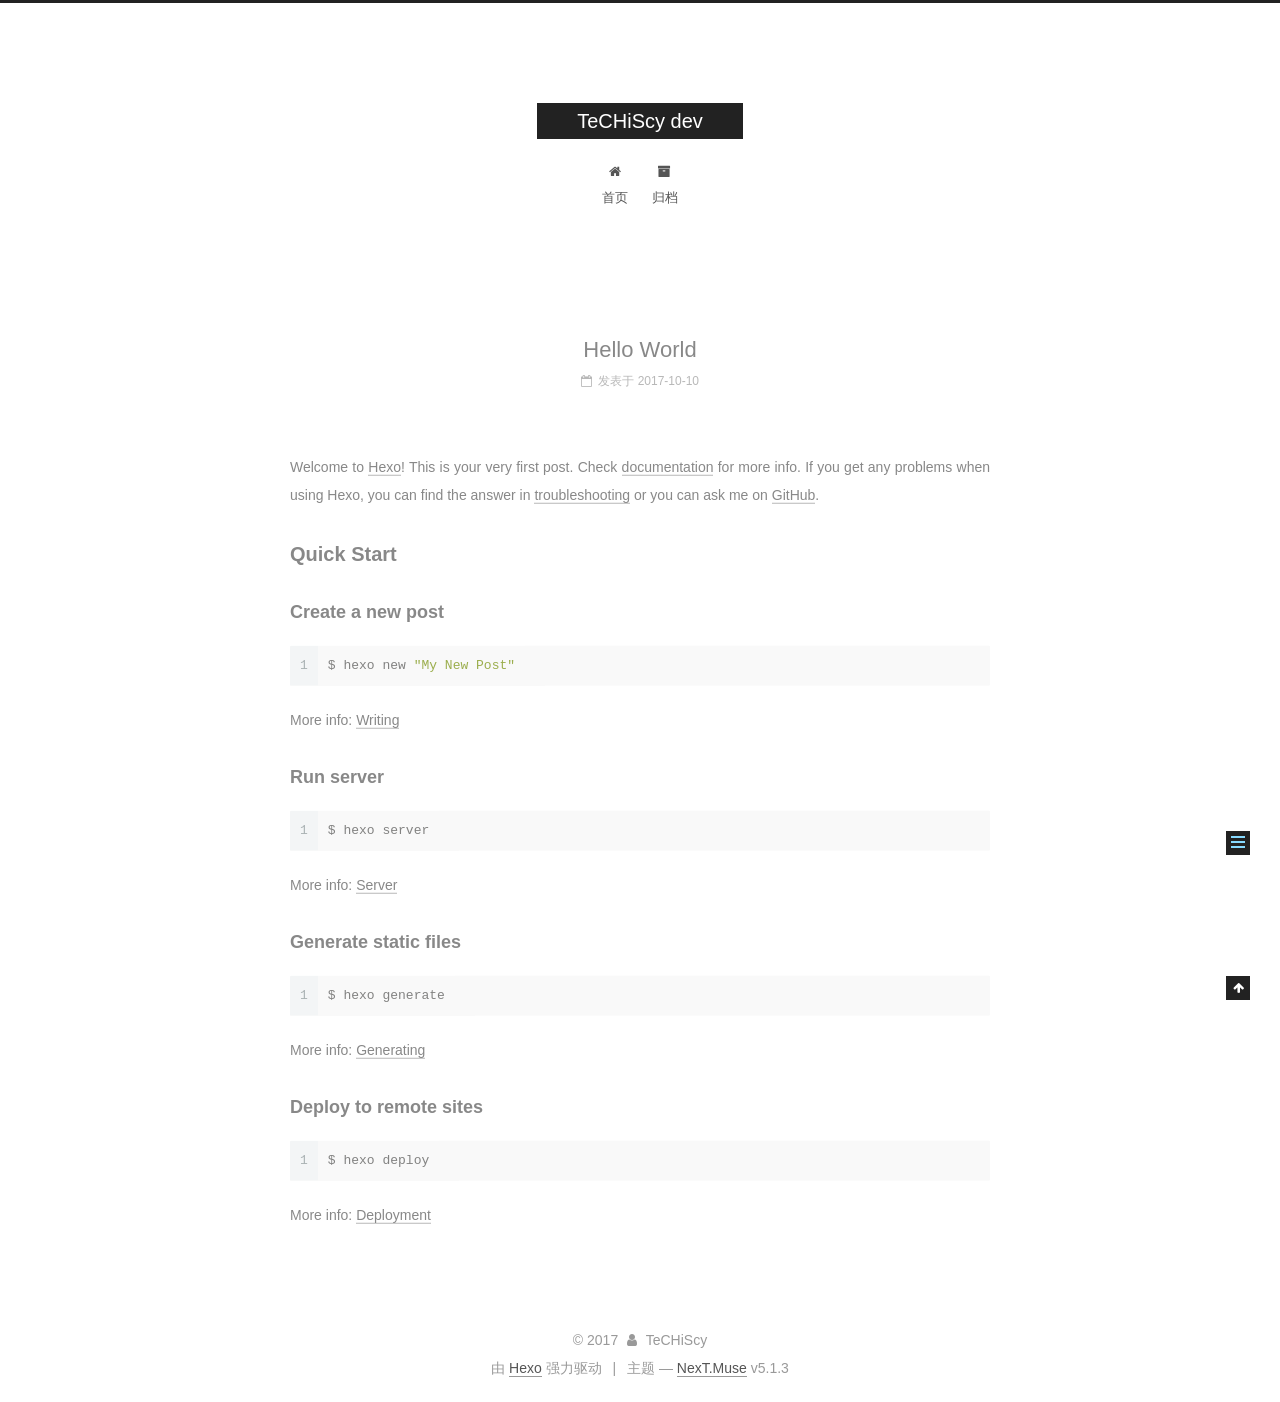
<file: 2017/10/10/hello-world/index.html>
<!DOCTYPE html>



  


<html class="theme-next muse use-motion" lang="zh-Hans">
<head>
  <meta charset="UTF-8"/>
<meta http-equiv="X-UA-Compatible" content="IE=edge" />
<meta name="viewport" content="width=device-width, initial-scale=1, maximum-scale=1"/>
<meta name="theme-color" content="#222">









<meta http-equiv="Cache-Control" content="no-transform" />
<meta http-equiv="Cache-Control" content="no-siteapp" />
















  
  
  <link href="/lib/fancybox/source/jquery.fancybox.css?v=2.1.5" rel="stylesheet" type="text/css" />







<link href="/lib/font-awesome/css/font-awesome.min.css?v=4.6.2" rel="stylesheet" type="text/css" />

<link href="/css/main.css?v=5.1.3" rel="stylesheet" type="text/css" />


  <link rel="apple-touch-icon" sizes="180x180" href="/images/apple-touch-icon.png?v=5.1.3">


  <link rel="icon" type="image/png" sizes="32x32" href="/images/favicon-32x32.png?v=5.1.3">


  <link rel="icon" type="image/png" sizes="16x16" href="/images/favicon-16x16.png?v=5.1.3">


  <link rel="mask-icon" href="/images/logo.svg?v=5.1.3" color="#222">





  <meta name="keywords" content="Hexo, NexT" />










<meta name="description" content="Welcome to Hexo! This is your very first post. Check documentation for more info. If you get any problems when using Hexo, you can find the answer in troubleshooting or you can ask me on GitHub. Quick">
<meta property="og:type" content="article">
<meta property="og:title" content="Hello World">
<meta property="og:url" content="http://TeCHiScy.github.io/2017/10/10/hello-world/index.html">
<meta property="og:site_name" content="TeCHiScy dev">
<meta property="og:description" content="Welcome to Hexo! This is your very first post. Check documentation for more info. If you get any problems when using Hexo, you can find the answer in troubleshooting or you can ask me on GitHub. Quick">
<meta property="og:locale" content="zh-Hans">
<meta property="og:updated_time" content="2017-10-10T03:47:03.499Z">
<meta name="twitter:card" content="summary">
<meta name="twitter:title" content="Hello World">
<meta name="twitter:description" content="Welcome to Hexo! This is your very first post. Check documentation for more info. If you get any problems when using Hexo, you can find the answer in troubleshooting or you can ask me on GitHub. Quick">



<script type="text/javascript" id="hexo.configurations">
  var NexT = window.NexT || {};
  var CONFIG = {
    root: '/',
    scheme: 'Muse',
    version: '5.1.3',
    sidebar: {"position":"left","display":"post","offset":12,"b2t":false,"scrollpercent":false,"onmobile":false},
    fancybox: true,
    tabs: true,
    motion: {"enable":true,"async":false,"transition":{"post_block":"fadeIn","post_header":"slideDownIn","post_body":"slideDownIn","coll_header":"slideLeftIn","sidebar":"slideUpIn"}},
    duoshuo: {
      userId: '0',
      author: '博主'
    },
    algolia: {
      applicationID: '',
      apiKey: '',
      indexName: '',
      hits: {"per_page":10},
      labels: {"input_placeholder":"Search for Posts","hits_empty":"We didn't find any results for the search: ${query}","hits_stats":"${hits} results found in ${time} ms"}
    }
  };
</script>



  <link rel="canonical" href="http://TeCHiScy.github.io/2017/10/10/hello-world/"/>





  <title>Hello World | TeCHiScy dev</title>
  








</head>

<body itemscope itemtype="http://schema.org/WebPage" lang="zh-Hans">

  
  
    
  

  <div class="container sidebar-position-left page-post-detail">
    <div class="headband"></div>

    <header id="header" class="header" itemscope itemtype="http://schema.org/WPHeader">
      <div class="header-inner"><div class="site-brand-wrapper">
  <div class="site-meta ">
    

    <div class="custom-logo-site-title">
      <a href="/"  class="brand" rel="start">
        <span class="logo-line-before"><i></i></span>
        <span class="site-title">TeCHiScy dev</span>
        <span class="logo-line-after"><i></i></span>
      </a>
    </div>
      
        <p class="site-subtitle"></p>
      
  </div>

  <div class="site-nav-toggle">
    <button>
      <span class="btn-bar"></span>
      <span class="btn-bar"></span>
      <span class="btn-bar"></span>
    </button>
  </div>
</div>

<nav class="site-nav">
  

  
    <ul id="menu" class="menu">
      
        
        <li class="menu-item menu-item-home">
          <a href="/" rel="section">
            
              <i class="menu-item-icon fa fa-fw fa-home"></i> <br />
            
            首页
          </a>
        </li>
      
        
        <li class="menu-item menu-item-archives">
          <a href="/archives/" rel="section">
            
              <i class="menu-item-icon fa fa-fw fa-archive"></i> <br />
            
            归档
          </a>
        </li>
      

      
    </ul>
  

  
</nav>



 </div>
    </header>

    <main id="main" class="main">
      <div class="main-inner">
        <div class="content-wrap">
          <div id="content" class="content">
            

  <div id="posts" class="posts-expand">
    

  

  
  
  

  <article class="post post-type-normal" itemscope itemtype="http://schema.org/Article">
  
  
  
  <div class="post-block">
    <link itemprop="mainEntityOfPage" href="http://TeCHiScy.github.io/2017/10/10/hello-world/">

    <span hidden itemprop="author" itemscope itemtype="http://schema.org/Person">
      <meta itemprop="name" content="TeCHiScy">
      <meta itemprop="description" content="">
      <meta itemprop="image" content="/images/avatar.gif">
    </span>

    <span hidden itemprop="publisher" itemscope itemtype="http://schema.org/Organization">
      <meta itemprop="name" content="TeCHiScy dev">
    </span>

    
      <header class="post-header">

        
        
          <h1 class="post-title" itemprop="name headline">Hello World</h1>
        

        <div class="post-meta">
          <span class="post-time">
            
              <span class="post-meta-item-icon">
                <i class="fa fa-calendar-o"></i>
              </span>
              
                <span class="post-meta-item-text">发表于</span>
              
              <time title="创建于" itemprop="dateCreated datePublished" datetime="2017-10-10T11:50:03+08:00">
                2017-10-10
              </time>
            

            

            
          </span>

          

          
            
          

          
          

          

          

          

        </div>
      </header>
    

    
    
    
    <div class="post-body" itemprop="articleBody">

      
      

      
        <p>Welcome to <a href="https://hexo.io/" target="_blank" rel="external">Hexo</a>! This is your very first post. Check <a href="https://hexo.io/docs/" target="_blank" rel="external">documentation</a> for more info. If you get any problems when using Hexo, you can find the answer in <a href="https://hexo.io/docs/troubleshooting.html" target="_blank" rel="external">troubleshooting</a> or you can ask me on <a href="https://github.com/hexojs/hexo/issues" target="_blank" rel="external">GitHub</a>.</p>
<h2 id="Quick-Start"><a href="#Quick-Start" class="headerlink" title="Quick Start"></a>Quick Start</h2><h3 id="Create-a-new-post"><a href="#Create-a-new-post" class="headerlink" title="Create a new post"></a>Create a new post</h3><figure class="highlight bash"><table><tr><td class="gutter"><pre><div class="line">1</div></pre></td><td class="code"><pre><div class="line">$ hexo new <span class="string">"My New Post"</span></div></pre></td></tr></table></figure>
<p>More info: <a href="https://hexo.io/docs/writing.html" target="_blank" rel="external">Writing</a></p>
<h3 id="Run-server"><a href="#Run-server" class="headerlink" title="Run server"></a>Run server</h3><figure class="highlight bash"><table><tr><td class="gutter"><pre><div class="line">1</div></pre></td><td class="code"><pre><div class="line">$ hexo server</div></pre></td></tr></table></figure>
<p>More info: <a href="https://hexo.io/docs/server.html" target="_blank" rel="external">Server</a></p>
<h3 id="Generate-static-files"><a href="#Generate-static-files" class="headerlink" title="Generate static files"></a>Generate static files</h3><figure class="highlight bash"><table><tr><td class="gutter"><pre><div class="line">1</div></pre></td><td class="code"><pre><div class="line">$ hexo generate</div></pre></td></tr></table></figure>
<p>More info: <a href="https://hexo.io/docs/generating.html" target="_blank" rel="external">Generating</a></p>
<h3 id="Deploy-to-remote-sites"><a href="#Deploy-to-remote-sites" class="headerlink" title="Deploy to remote sites"></a>Deploy to remote sites</h3><figure class="highlight bash"><table><tr><td class="gutter"><pre><div class="line">1</div></pre></td><td class="code"><pre><div class="line">$ hexo deploy</div></pre></td></tr></table></figure>
<p>More info: <a href="https://hexo.io/docs/deployment.html" target="_blank" rel="external">Deployment</a></p>

      
    </div>
    
    
    

    

    

    

    <footer class="post-footer">
      

      
      
      

      

      
      
    </footer>
  </div>
  
  
  
  </article>



    <div class="post-spread">
      
    </div>
  </div>


          </div>
          


          
  


        </div>
        
          
  
  <div class="sidebar-toggle">
    <div class="sidebar-toggle-line-wrap">
      <span class="sidebar-toggle-line sidebar-toggle-line-first"></span>
      <span class="sidebar-toggle-line sidebar-toggle-line-middle"></span>
      <span class="sidebar-toggle-line sidebar-toggle-line-last"></span>
    </div>
  </div>

  <aside id="sidebar" class="sidebar">
    
    <div class="sidebar-inner">

      

      
        <ul class="sidebar-nav motion-element">
          <li class="sidebar-nav-toc sidebar-nav-active" data-target="post-toc-wrap">
            文章目录
          </li>
          <li class="sidebar-nav-overview" data-target="site-overview-wrap">
            站点概览
          </li>
        </ul>
      

      <section class="site-overview-wrap sidebar-panel">
        <div class="site-overview">
          <div class="site-author motion-element" itemprop="author" itemscope itemtype="http://schema.org/Person">
            
              <p class="site-author-name" itemprop="name">TeCHiScy</p>
              <p class="site-description motion-element" itemprop="description"></p>
          </div>

          <nav class="site-state motion-element">

            
              <div class="site-state-item site-state-posts">
              
                <a href="/archives/">
              
                  <span class="site-state-item-count">1</span>
                  <span class="site-state-item-name">日志</span>
                </a>
              </div>
            

            

            

          </nav>

          

          <div class="links-of-author motion-element">
            
              
                <span class="links-of-author-item">
                  <a href="https://github.com/TeCHiScy" target="_blank" title="GitHub">
                    
                      <i class="fa fa-fw fa-github"></i>GitHub</a>
                </span>
              
            
          </div>

          
          

          
          

          

        </div>
      </section>

      
      <!--noindex-->
        <section class="post-toc-wrap motion-element sidebar-panel sidebar-panel-active">
          <div class="post-toc">

            
              
            

            
              <div class="post-toc-content"><ol class="nav"><li class="nav-item nav-level-2"><a class="nav-link" href="#Quick-Start"><span class="nav-number">1.</span> <span class="nav-text">Quick Start</span></a><ol class="nav-child"><li class="nav-item nav-level-3"><a class="nav-link" href="#Create-a-new-post"><span class="nav-number">1.1.</span> <span class="nav-text">Create a new post</span></a></li><li class="nav-item nav-level-3"><a class="nav-link" href="#Run-server"><span class="nav-number">1.2.</span> <span class="nav-text">Run server</span></a></li><li class="nav-item nav-level-3"><a class="nav-link" href="#Generate-static-files"><span class="nav-number">1.3.</span> <span class="nav-text">Generate static files</span></a></li><li class="nav-item nav-level-3"><a class="nav-link" href="#Deploy-to-remote-sites"><span class="nav-number">1.4.</span> <span class="nav-text">Deploy to remote sites</span></a></li></ol></li></ol></div>
            

          </div>
        </section>
      <!--/noindex-->
      

      

    </div>
  </aside>


        
      </div>
    </main>

    <footer id="footer" class="footer">
      <div class="footer-inner">
        <div class="copyright">&copy; <span itemprop="copyrightYear">2017</span>
  <span class="with-love">
    <i class="fa fa-user"></i>
  </span>
  <span class="author" itemprop="copyrightHolder">TeCHiScy</span>

  
</div>


  <div class="powered-by">由 <a class="theme-link" target="_blank" href="https://hexo.io">Hexo</a> 强力驱动</div>



  <span class="post-meta-divider">|</span>



  <div class="theme-info">主题 &mdash; <a class="theme-link" target="_blank" href="https://github.com/iissnan/hexo-theme-next">NexT.Muse</a> v5.1.3</div>




        







        
      </div>
    </footer>

    
      <div class="back-to-top">
        <i class="fa fa-arrow-up"></i>
        
      </div>
    

  </div>

  

<script type="text/javascript">
  if (Object.prototype.toString.call(window.Promise) !== '[object Function]') {
    window.Promise = null;
  }
</script>









  












  
  <script type="text/javascript" src="/lib/jquery/index.js?v=2.1.3"></script>

  
  <script type="text/javascript" src="/lib/fastclick/lib/fastclick.min.js?v=1.0.6"></script>

  
  <script type="text/javascript" src="/lib/jquery_lazyload/jquery.lazyload.js?v=1.9.7"></script>

  
  <script type="text/javascript" src="/lib/velocity/velocity.min.js?v=1.2.1"></script>

  
  <script type="text/javascript" src="/lib/velocity/velocity.ui.min.js?v=1.2.1"></script>

  
  <script type="text/javascript" src="/lib/fancybox/source/jquery.fancybox.pack.js?v=2.1.5"></script>


  


  <script type="text/javascript" src="/js/src/utils.js?v=5.1.3"></script>

  <script type="text/javascript" src="/js/src/motion.js?v=5.1.3"></script>



  
  

  
  <script type="text/javascript" src="/js/src/scrollspy.js?v=5.1.3"></script>
<script type="text/javascript" src="/js/src/post-details.js?v=5.1.3"></script>



  


  <script type="text/javascript" src="/js/src/bootstrap.js?v=5.1.3"></script>



  


  




	





  





  








  





  

  

  

  

  

  

</body>
</html>
</file>
<file: css/main.css>
/* normalize.css v3.0.2 | MIT License | git.io/normalize */
html {
  font-family: sans-serif; /* 1 */
  -ms-text-size-adjust: 100%; /* 2 */
  -webkit-text-size-adjust: 100%; /* 2 */
}
body {
  margin: 0;
}
article,
aside,
details,
figcaption,
figure,
footer,
header,
hgroup,
main,
menu,
nav,
section,
summary {
  display: block;
}
audio,
canvas,
progress,
video {
  display: inline-block; /* 1 */
  vertical-align: baseline; /* 2 */
}
audio:not([controls]) {
  display: none;
  height: 0;
}
[hidden],
template {
  display: none;
}
a {
  background-color: transparent;
}
a:active,
a:hover {
  outline: 0;
}
abbr[title] {
  border-bottom: 1px dotted;
}
b,
strong {
  font-weight: bold;
}
dfn {
  font-style: italic;
}
h1 {
  font-size: 2em;
  margin: 0.67em 0;
}
mark {
  background: #ff0;
  color: #000;
}
small {
  font-size: 80%;
}
sub,
sup {
  font-size: 75%;
  line-height: 0;
  position: relative;
  vertical-align: baseline;
}
sup {
  top: -0.5em;
}
sub {
  bottom: -0.25em;
}
img {
  border: 0;
}
svg:not(:root) {
  overflow: hidden;
}
figure {
  margin: 1em 40px;
}
hr {
  -moz-box-sizing: content-box;
  box-sizing: content-box;
  height: 0;
}
pre {
  overflow: auto;
}
code,
kbd,
pre,
samp {
  font-family: monospace, monospace;
  font-size: 1em;
}
button,
input,
optgroup,
select,
textarea {
  color: inherit; /* 1 */
  font: inherit; /* 2 */
  margin: 0; /* 3 */
}
button {
  overflow: visible;
}
button,
select {
  text-transform: none;
}
button,
html input[type="button"],
input[type="reset"],
input[type="submit"] {
  -webkit-appearance: button; /* 2 */
  cursor: pointer; /* 3 */
}
button[disabled],
html input[disabled] {
  cursor: default;
}
button::-moz-focus-inner,
input::-moz-focus-inner {
  border: 0;
  padding: 0;
}
input {
  line-height: normal;
}
input[type="checkbox"],
input[type="radio"] {
  box-sizing: border-box; /* 1 */
  padding: 0; /* 2 */
}
input[type="number"]::-webkit-inner-spin-button,
input[type="number"]::-webkit-outer-spin-button {
  height: auto;
}
input[type="search"] {
  -webkit-appearance: textfield; /* 1 */
  -moz-box-sizing: content-box;
  -webkit-box-sizing: content-box; /* 2 */
  box-sizing: content-box;
}
input[type="search"]::-webkit-search-cancel-button,
input[type="search"]::-webkit-search-decoration {
  -webkit-appearance: none;
}
fieldset {
  border: 1px solid #c0c0c0;
  margin: 0 2px;
  padding: 0.35em 0.625em 0.75em;
}
legend {
  border: 0; /* 1 */
  padding: 0; /* 2 */
}
textarea {
  overflow: auto;
}
optgroup {
  font-weight: bold;
}
table {
  border-collapse: collapse;
  border-spacing: 0;
}
td,
th {
  padding: 0;
}
::selection {
  background: #262a30;
  color: #fff;
}
body {
  position: relative;
  font-family: 'Lato', "PingFang SC", "Microsoft YaHei", sans-serif;
  font-size: 14px;
  line-height: 2;
  color: #555;
  background: #fff;
}
@media (max-width: 767px) {
  body {
    padding-right: 0 !important;
  }
}
@media (min-width: 768px) and (max-width: 991px) {
  body {
    padding-right: 0 !important;
  }
}
@media (min-width: 1600px) {
  body {
    font-size: 16px;
  }
}
h1,
h2,
h3,
h4,
h5,
h6 {
  margin: 0;
  padding: 0;
  font-weight: bold;
  line-height: 1.5;
  font-family: 'Lato', "PingFang SC", "Microsoft YaHei", sans-serif;
}
h2,
h3,
h4,
h5,
h6 {
  margin: 20px 0 15px;
}
h1 {
  font-size: 22px;
}
@media (max-width: 767px) {
  h1 {
    font-size: 18px;
  }
}
h2 {
  font-size: 20px;
}
@media (max-width: 767px) {
  h2 {
    font-size: 16px;
  }
}
h3 {
  font-size: 18px;
}
@media (max-width: 767px) {
  h3 {
    font-size: 14px;
  }
}
h4 {
  font-size: 16px;
}
@media (max-width: 767px) {
  h4 {
    font-size: 12px;
  }
}
h5 {
  font-size: 14px;
}
@media (max-width: 767px) {
  h5 {
    font-size: 10px;
  }
}
h6 {
  font-size: 12px;
}
@media (max-width: 767px) {
  h6 {
    font-size: 8px;
  }
}
p {
  margin: 0 0 20px 0;
}
a {
  color: #555;
  text-decoration: none;
  outline: none;
  border-bottom: 1px solid #999;
  word-wrap: break-word;
}
a:hover {
  color: #222;
  border-bottom-color: #222;
}
blockquote {
  margin: 0;
  padding: 0;
}
img {
  display: block;
  margin: auto;
  max-width: 100%;
  height: auto;
}
hr {
  margin: 40px 0;
  height: 3px;
  border: none;
  background-color: #ddd;
  background-image: repeating-linear-gradient(-45deg, #fff, #fff 4px, transparent 4px, transparent 8px);
}
blockquote {
  padding: 0 15px;
  color: #666;
  border-left: 4px solid #ddd;
}
blockquote cite::before {
  content: "-";
  padding: 0 5px;
}
dt {
  font-weight: 700;
}
dd {
  margin: 0;
  padding: 0;
}
kbd {
  border: 1px solid #ccc;
  border-radius: 0.2em;
  box-shadow: 0.1em 0.1em 0.2em rgba(0,0,0,0.1);
  background-color: #f9f9f9;
  font-family: inherit;
  background-image: -webkit-linear-gradient(top, #eee, #fff, #eee);
  padding: 0.1em 0.3em;
  white-space: nowrap;
}
.text-left {
  text-align: left;
}
.text-center {
  text-align: center;
}
.text-right {
  text-align: right;
}
.text-justify {
  text-align: justify;
}
.text-nowrap {
  white-space: nowrap;
}
.text-lowercase {
  text-transform: lowercase;
}
.text-uppercase {
  text-transform: uppercase;
}
.text-capitalize {
  text-transform: capitalize;
}
.center-block {
  display: block;
  margin-left: auto;
  margin-right: auto;
}
.clearfix:before,
.clearfix:after {
  content: " ";
  display: table;
}
.clearfix:after {
  clear: both;
}
.pullquote {
  width: 45%;
}
.pullquote.left {
  float: left;
  margin-left: 5px;
  margin-right: 10px;
}
.pullquote.right {
  float: right;
  margin-left: 10px;
  margin-right: 5px;
}
.affix.affix.affix {
  position: fixed;
}
.translation {
  margin-top: -20px;
  font-size: 14px;
  color: #999;
}
.scrollbar-measure {
  width: 100px;
  height: 100px;
  overflow: scroll;
  position: absolute;
  top: -9999px;
}
.use-motion .motion-element {
  opacity: 0;
}
table {
  margin: 20px 0;
  width: 100%;
  border-collapse: collapse;
  border-spacing: 0;
  border: 1px solid #ddd;
  font-size: 14px;
  table-layout: fixed;
  word-wrap: break-all;
}
table>tbody>tr:nth-of-type(odd) {
  background-color: #f9f9f9;
}
table>tbody>tr:hover {
  background-color: #f5f5f5;
}
caption,
th,
td {
  padding: 8px;
  text-align: left;
  vertical-align: middle;
  font-weight: normal;
}
th,
td {
  border-bottom: 3px solid #ddd;
  border-right: 1px solid #eee;
}
th {
  padding-bottom: 10px;
  font-weight: 700;
}
td {
  border-bottom-width: 1px;
}
html,
body {
  height: 100%;
}
.container {
  position: relative;
  min-height: 100%;
}
.header-inner {
  margin: 0 auto;
  padding: 100px 0 70px;
  width: 700px;
}
@media (min-width: 1600px) {
  .container .header-inner {
    width: 900px;
  }
}
.main {
  padding-bottom: 150px;
}
.main-inner {
  margin: 0 auto;
  width: 700px;
}
@media (min-width: 1600px) {
  .container .main-inner {
    width: 900px;
  }
}
.footer {
  position: absolute;
  left: 0;
  bottom: 0;
  width: 100%;
  min-height: 50px;
}
.footer-inner {
  box-sizing: border-box;
  margin: 20px auto;
  width: 700px;
}
@media (min-width: 1600px) {
  .container .footer-inner {
    width: 900px;
  }
}
pre,
.highlight {
  overflow: auto;
  margin: 20px 0;
  padding: 0;
  font-size: 13px;
  color: #4d4d4c;
  background: #f7f7f7;
  line-height: 1.6;
}
pre,
code {
  font-family: consolas, Menlo, "PingFang SC", "Microsoft YaHei", monospace;
}
code {
  padding: 2px 4px;
  word-wrap: break-word;
  color: #555;
  background: #eee;
  border-radius: 3px;
  font-size: 13px;
}
pre {
  padding: 10px;
}
pre code {
  padding: 0;
  color: #4d4d4c;
  background: none;
  text-shadow: none;
}
.highlight {
  border-radius: 1px;
}
.highlight pre {
  border: none;
  margin: 0;
  padding: 10px 0;
}
.highlight table {
  margin: 0;
  width: auto;
  border: none;
}
.highlight td {
  border: none;
  padding: 0;
}
.highlight figcaption {
  font-size: 1em;
  color: #4d4d4c;
  line-height: 1em;
  margin-bottom: 1em;
}
.highlight figcaption:before,
.highlight figcaption:after {
  content: " ";
  display: table;
}
.highlight figcaption:after {
  clear: both;
}
.highlight figcaption a {
  float: right;
  color: #4d4d4c;
}
.highlight figcaption a:hover {
  border-bottom-color: #4d4d4c;
}
.highlight .gutter pre {
  padding-left: 10px;
  padding-right: 10px;
  color: #869194;
  text-align: right;
  background-color: #eff2f3;
}
.highlight .code pre {
  width: 100%;
  padding-left: 10px;
  padding-right: 10px;
  background-color: #f7f7f7;
}
.highlight .line {
  height: 20px;
}
.gutter {
  -webkit-user-select: none;
  -moz-user-select: none;
  -ms-user-select: none;
  user-select: none;
}
.gist table {
  width: auto;
}
.gist table td {
  border: none;
}
pre .deletion {
  background: #fdd;
}
pre .addition {
  background: #dfd;
}
pre .meta {
  color: #8959a8;
}
pre .comment {
  color: #8e908c;
}
pre .variable,
pre .attribute,
pre .tag,
pre .regexp,
pre .ruby .constant,
pre .xml .tag .title,
pre .xml .pi,
pre .xml .doctype,
pre .html .doctype,
pre .css .id,
pre .css .class,
pre .css .pseudo {
  color: #c82829;
}
pre .number,
pre .preprocessor,
pre .built_in,
pre .literal,
pre .params,
pre .constant,
pre .command {
  color: #f5871f;
}
pre .ruby .class .title,
pre .css .rules .attribute,
pre .string,
pre .value,
pre .inheritance,
pre .header,
pre .ruby .symbol,
pre .xml .cdata,
pre .special,
pre .number,
pre .formula {
  color: #718c00;
}
pre .title,
pre .css .hexcolor {
  color: #3e999f;
}
pre .function,
pre .python .decorator,
pre .python .title,
pre .ruby .function .title,
pre .ruby .title .keyword,
pre .perl .sub,
pre .javascript .title,
pre .coffeescript .title {
  color: #4271ae;
}
pre .keyword,
pre .javascript .function {
  color: #8959a8;
}
.full-image.full-image.full-image {
  border: none;
  max-width: 100%;
  width: auto;
  margin: 20px auto;
}
@media (min-width: 992px) {
  .full-image.full-image.full-image {
    max-width: none;
    width: 110%;
    margin: 25px -5%;
  }
}
.blockquote-center,
.page-home .post-type-quote blockquote,
.page-post-detail .post-type-quote blockquote {
  position: relative;
  margin: 40px 0;
  padding: 0;
  border-left: none;
  text-align: center;
}
.blockquote-center::before,
.page-home .post-type-quote blockquote::before,
.page-post-detail .post-type-quote blockquote::before,
.blockquote-center::after,
.page-home .post-type-quote blockquote::after,
.page-post-detail .post-type-quote blockquote::after {
  position: absolute;
  content: ' ';
  display: block;
  width: 100%;
  height: 24px;
  opacity: 0.2;
  background-repeat: no-repeat;
  background-position: 0 -6px;
  background-size: 22px 22px;
}
.blockquote-center::before,
.page-home .post-type-quote blockquote::before,
.page-post-detail .post-type-quote blockquote::before {
  top: -20px;
  background-image: url("../images/quote-l.svg");
  border-top: 1px solid #ccc;
}
.blockquote-center::after,
.page-home .post-type-quote blockquote::after,
.page-post-detail .post-type-quote blockquote::after {
  bottom: -20px;
  background-image: url("../images/quote-r.svg");
  border-bottom: 1px solid #ccc;
  background-position: 100% 8px;
}
.blockquote-center p,
.page-home .post-type-quote blockquote p,
.page-post-detail .post-type-quote blockquote p,
.blockquote-center div,
.page-home .post-type-quote blockquote div,
.page-post-detail .post-type-quote blockquote div {
  text-align: center;
}
.post .post-body .group-picture img {
  box-sizing: border-box;
  padding: 0 3px;
  border: none;
}
.post .group-picture-row {
  overflow: hidden;
  margin-top: 6px;
}
.post .group-picture-row:first-child {
  margin-top: 0;
}
.post .group-picture-column {
  float: left;
}
.page-post-detail .post-body .group-picture-column {
  float: none;
  margin-top: 10px;
  width: auto !important;
}
.page-post-detail .post-body .group-picture-column img {
  margin: 0 auto;
}
.page-archive .group-picture-container {
  overflow: hidden;
}
.page-archive .group-picture-row {
  float: left;
}
.page-archive .group-picture-row:first-child {
  margin-top: 6px;
}
.page-archive .group-picture-column {
  max-width: 150px;
  max-height: 150px;
}
.post-body .note {
  position: relative;
  padding: 15px;
  margin-bottom: 20px;
  border: 1px solid #eee;
  border-left-width: 5px;
  border-radius: 3px;
}
.post-body .note h2,
.post-body .note h3,
.post-body .note h4,
.post-body .note h5,
.post-body .note h6 {
  margin-top: 0;
  margin-bottom: 0;
  border-bottom: initial;
  padding-top: 0 !important;
}
.post-body .note p:first-child,
.post-body .note ul:first-child,
.post-body .note ol:first-child,
.post-body .note table:first-child,
.post-body .note pre:first-child,
.post-body .note blockquote:first-child {
  margin-top: 0;
}
.post-body .note p:last-child,
.post-body .note ul:last-child,
.post-body .note ol:last-child,
.post-body .note table:last-child,
.post-body .note pre:last-child,
.post-body .note blockquote:last-child {
  margin-bottom: 0;
}
.post-body .note.default {
  border-left-color: #777;
}
.post-body .note.default h2,
.post-body .note.default h3,
.post-body .note.default h4,
.post-body .note.default h5,
.post-body .note.default h6 {
  color: #777;
}
.post-body .note.primary {
  border-left-color: #6f42c1;
}
.post-body .note.primary h2,
.post-body .note.primary h3,
.post-body .note.primary h4,
.post-body .note.primary h5,
.post-body .note.primary h6 {
  color: #6f42c1;
}
.post-body .note.info {
  border-left-color: #428bca;
}
.post-body .note.info h2,
.post-body .note.info h3,
.post-body .note.info h4,
.post-body .note.info h5,
.post-body .note.info h6 {
  color: #428bca;
}
.post-body .note.success {
  border-left-color: #5cb85c;
}
.post-body .note.success h2,
.post-body .note.success h3,
.post-body .note.success h4,
.post-body .note.success h5,
.post-body .note.success h6 {
  color: #5cb85c;
}
.post-body .note.warning {
  border-left-color: #f0ad4e;
}
.post-body .note.warning h2,
.post-body .note.warning h3,
.post-body .note.warning h4,
.post-body .note.warning h5,
.post-body .note.warning h6 {
  color: #f0ad4e;
}
.post-body .note.danger {
  border-left-color: #d9534f;
}
.post-body .note.danger h2,
.post-body .note.danger h3,
.post-body .note.danger h4,
.post-body .note.danger h5,
.post-body .note.danger h6 {
  color: #d9534f;
}
.post-body .label {
  display: inline;
  padding: 0 2px;
  white-space: nowrap;
}
.post-body .label.default {
  background-color: #f0f0f0;
}
.post-body .label.primary {
  background-color: #efe6f7;
}
.post-body .label.info {
  background-color: #e5f2f8;
}
.post-body .label.success {
  background-color: #e7f4e9;
}
.post-body .label.warning {
  background-color: #fcf6e1;
}
.post-body .label.danger {
  background-color: #fae8eb;
}
.post-body .tabs {
  position: relative;
  display: block;
  margin-bottom: 20px;
  padding-top: 10px;
}
.post-body .tabs ul.nav-tabs {
  margin: 0;
  padding: 0;
  display: flex;
  margin-bottom: -1px;
}
@media (max-width: 413px) {
  .post-body .tabs ul.nav-tabs {
    display: block;
    margin-bottom: 5px;
  }
}
.post-body .tabs ul.nav-tabs li.tab {
  list-style-type: none !important;
  margin: 0 0.25em 0 0;
  border-top: 3px solid transparent;
  border-left: 1px solid transparent;
  border-right: 1px solid transparent;
}
@media (max-width: 413px) {
  .post-body .tabs ul.nav-tabs li.tab {
    margin: initial;
    border-top: 1px solid transparent;
    border-left: 3px solid transparent;
    border-right: 1px solid transparent;
    border-bottom: 1px solid transparent;
  }
}
.post-body .tabs ul.nav-tabs li.tab a {
  outline: 0;
  border-bottom: initial;
  display: block;
  line-height: 1.8em;
  padding: 0.25em 0.75em;
  transition-duration: 0.2s;
  transition-timing-function: ease-out;
  transition-delay: 0s;
}
.post-body .tabs ul.nav-tabs li.tab a i {
  width: 1.285714285714286em;
}
.post-body .tabs ul.nav-tabs li.tab.active {
  border-top: 3px solid #fc6423;
  border-left: 1px solid #ddd;
  border-right: 1px solid #ddd;
  background-color: #fff;
}
@media (max-width: 413px) {
  .post-body .tabs ul.nav-tabs li.tab.active {
    border-top: 1px solid #ddd;
    border-left: 3px solid #fc6423;
    border-right: 1px solid #ddd;
    border-bottom: 1px solid #ddd;
  }
}
.post-body .tabs ul.nav-tabs li.tab.active a {
  cursor: default;
  color: #555;
}
.post-body .tabs .tab-content {
  background-color: #fff;
}
.post-body .tabs .tab-content .tab-pane {
  border: 1px solid #ddd;
  padding: 20px 20px 0 20px;
}
.post-body .tabs .tab-content .tab-pane:not(.active) {
  display: none !important;
}
.post-body .tabs .tab-content .tab-pane.active {
  display: block !important;
}
.btn {
  display: inline-block;
  padding: 0 20px;
  font-size: 14px;
  color: #fff;
  background: #222;
  border: 2px solid #222;
  text-decoration: none;
  border-radius: 0;
  transition-property: background-color;
  transition-duration: 0.2s;
  transition-timing-function: ease-in-out;
  transition-delay: 0s;
}
.btn:hover,
.post-button .btn:hover {
  border-color: #222;
  color: #222;
  background: #fff;
}
.btn-bar {
  display: block;
  width: 22px;
  height: 2px;
  background: #555;
  border-radius: 1px;
}
.btn-bar+.btn-bar {
  margin-top: 4px;
}
.pagination {
  margin: 120px 0 40px;
  text-align: center;
  border-top: 1px solid #eee;
}
.page-number-basic,
.pagination .prev,
.pagination .next,
.pagination .page-number,
.pagination .space {
  display: inline-block;
  position: relative;
  top: -1px;
  margin: 0 10px;
  padding: 0 11px;
}
@media (max-width: 767px) {
  .page-number-basic,
  .pagination .prev,
  .pagination .next,
  .pagination .page-number,
  .pagination .space {
    margin: 0 5px;
  }
}
.pagination .prev,
.pagination .next,
.pagination .page-number {
  border-bottom: 0;
  border-top: 1px solid #eee;
  transition-property: border-color;
  transition-duration: 0.2s;
  transition-timing-function: ease-in-out;
  transition-delay: 0s;
}
.pagination .prev:hover,
.pagination .next:hover,
.pagination .page-number:hover {
  border-top-color: #222;
}
.pagination .space {
  padding: 0;
  margin: 0;
}
.pagination .prev {
  margin-left: 0;
}
.pagination .next {
  margin-right: 0;
}
.pagination .page-number.current {
  color: #fff;
  background: #ccc;
  border-top-color: #ccc;
}
@media (max-width: 767px) {
  .pagination {
    border-top: none;
  }
  .pagination .prev,
  .pagination .next,
  .pagination .page-number {
    margin-bottom: 10px;
    border-top: 0;
    border-bottom: 1px solid #eee;
    padding: 0 10px;
  }
  .pagination .prev:hover,
  .pagination .next:hover,
  .pagination .page-number:hover {
    border-bottom-color: #222;
  }
}
.comments {
  margin: 60px 20px 0;
}
.tag-cloud {
  text-align: center;
}
.tag-cloud a {
  display: inline-block;
  margin: 10px;
}
.back-to-top {
  box-sizing: border-box;
  position: fixed;
  bottom: -100px;
  right: 30px;
  z-index: 1050;
  padding: 0 6px;
  width: 24px;
  background: #222;
  font-size: 12px;
  opacity: 1;
  color: #fff;
  cursor: pointer;
  text-align: center;
  -webkit-transform: translateZ(0);
  transition-property: bottom;
  transition-duration: 0.2s;
  transition-timing-function: ease-in-out;
  transition-delay: 0s;
}
@media (min-width: 768px) and (max-width: 991px) {
  .back-to-top {
    display: none !important;
  }
}
@media (max-width: 767px) {
  .back-to-top {
    display: none !important;
  }
}
.back-to-top.back-to-top-on {
  bottom: 19px;
}
.header {
  background: transparent;
}
.header-inner {
  position: relative;
}
.headband {
  height: 3px;
  background: #222;
}
.site-meta {
  margin: 0;
  text-align: center;
}
@media (max-width: 767px) {
  .site-meta {
    text-align: center;
  }
}
.brand {
  position: relative;
  display: inline-block;
  padding: 0 40px;
  color: #fff;
  background: #222;
  border-bottom: none;
}
.brand:hover {
  color: #fff;
}
.logo {
  display: inline-block;
  margin-right: 5px;
  line-height: 36px;
  vertical-align: top;
}
.site-title {
  display: inline-block;
  vertical-align: top;
  line-height: 36px;
  font-size: 20px;
  font-weight: normal;
  font-family: 'Lato', "PingFang SC", "Microsoft YaHei", sans-serif;
}
.site-subtitle {
  margin-top: 10px;
  font-size: 13px;
  color: #999;
}
.use-motion .brand {
  opacity: 0;
}
.use-motion .logo,
.use-motion .site-title,
.use-motion .site-subtitle {
  opacity: 0;
  position: relative;
  top: -10px;
}
.site-nav-toggle {
  display: none;
  position: absolute;
  top: 10px;
  left: 10px;
}
@media (max-width: 767px) {
  .site-nav-toggle {
    display: block;
  }
}
.site-nav-toggle button {
  margin-top: 2px;
  padding: 9px 10px;
  background: transparent;
  border: none;
}
@media (max-width: 767px) {
  .site-nav {
    display: none;
    margin: 0 -10px;
    padding: 0 10px;
    clear: both;
    border-top: 1px solid #ddd;
  }
}
@media (min-width: 768px) and (max-width: 991px) {
  .site-nav {
    display: block !important;
  }
}
@media (min-width: 992px) {
  .site-nav {
    display: block !important;
  }
}
.menu {
  margin-top: 20px;
  padding-left: 0;
  text-align: center;
}
.menu .menu-item {
  display: inline-block;
  margin: 0 10px;
  list-style: none;
}
@media screen and (max-width: 767px) {
  .menu .menu-item {
    margin-top: 10px;
  }
}
.menu .menu-item a {
  display: block;
  font-size: 13px;
  line-height: inherit;
  border-bottom: 1px solid transparent;
  transition-property: border-color;
  transition-duration: 0.2s;
  transition-timing-function: ease-in-out;
  transition-delay: 0s;
}
.menu .menu-item a:hover {
  border-bottom-color: #222;
}
.menu .menu-item .fa {
  margin-right: 5px;
}
.use-motion .menu-item {
  opacity: 0;
}
.post-body {
  font-family: 'Lato', "PingFang SC", "Microsoft YaHei", sans-serif;
}
@media (max-width: 767px) {
  .post-body {
    word-break: break-word;
  }
}
.post-body .fancybox img {
  display: block !important;
  margin: 0 auto;
  cursor: pointer;
  cursor: zoom-in;
  cursor: -webkit-zoom-in;
}
.post-body .image-caption,
.post-body .figure .caption {
  margin: -20px auto 15px;
  text-align: center;
  font-size: 14px;
  color: #999;
  font-weight: bold;
  line-height: 1;
}
.post-sticky-flag {
  display: inline-block;
  font-size: 16px;
  -ms-transform: rotate(30deg);
  -webkit-transform: rotate(30deg);
  -moz-transform: rotate(30deg);
  -ms-transform: rotate(30deg);
  -o-transform: rotate(30deg);
  transform: rotate(30deg);
}
.use-motion .post-block,
.use-motion .pagination,
.use-motion .comments {
  opacity: 0;
}
.use-motion .post-header {
  opacity: 0;
}
.use-motion .post-body {
  opacity: 0;
}
.use-motion .collection-title {
  opacity: 0;
}
.posts-expand {
  padding-top: 40px;
}
@media (max-width: 767px) {
  .posts-expand {
    margin: 0 20px;
  }
  .post-body pre .gutter pre {
    padding-right: 10px;
  }
  .post-body .highlight {
    margin-left: 0px;
    margin-right: 0px;
    padding: 0;
  }
  .post-body .highlight .gutter pre {
    padding-right: 10px;
  }
}
@media (min-width: 992px) {
  .posts-expand .post-body {
    text-align: justify;
  }
}
.posts-expand .post-body h2,
.posts-expand .post-body h3,
.posts-expand .post-body h4,
.posts-expand .post-body h5,
.posts-expand .post-body h6 {
  padding-top: 10px;
}
.posts-expand .post-body h2 .header-anchor,
.posts-expand .post-body h3 .header-anchor,
.posts-expand .post-body h4 .header-anchor,
.posts-expand .post-body h5 .header-anchor,
.posts-expand .post-body h6 .header-anchor {
  float: right;
  margin-left: 10px;
  color: #ccc;
  border-bottom-style: none;
  visibility: hidden;
}
.posts-expand .post-body h2 .header-anchor:hover,
.posts-expand .post-body h3 .header-anchor:hover,
.posts-expand .post-body h4 .header-anchor:hover,
.posts-expand .post-body h5 .header-anchor:hover,
.posts-expand .post-body h6 .header-anchor:hover {
  color: inherit;
}
.posts-expand .post-body h2:hover .header-anchor,
.posts-expand .post-body h3:hover .header-anchor,
.posts-expand .post-body h4:hover .header-anchor,
.posts-expand .post-body h5:hover .header-anchor,
.posts-expand .post-body h6:hover .header-anchor {
  visibility: visible;
}
.posts-expand .post-body ul li {
  list-style: circle;
}
.posts-expand .post-body img {
  box-sizing: border-box;
  margin: auto;
  padding: 3px;
  border: 1px solid #ddd;
}
.posts-expand .post-body .fancybox img {
  margin: 0 auto 25px;
}
@media (max-width: 767px) {
  .posts-collapse {
    margin: 0 20px;
  }
  .posts-collapse .post-title,
  .posts-collapse .post-meta {
    display: block;
    width: auto;
    text-align: left;
  }
}
.posts-collapse {
  position: relative;
  z-index: 1010;
  margin-left: 55px;
}
.posts-collapse::after {
  content: " ";
  position: absolute;
  top: 20px;
  left: 0;
  margin-left: -2px;
  width: 4px;
  height: 100%;
  background: #f5f5f5;
  z-index: -1;
}
@media (max-width: 767px) {
  .posts-collapse {
    margin: 0 20px;
  }
}
.posts-collapse .collection-title {
  position: relative;
  margin: 60px 0;
}
.posts-collapse .collection-title h1,
.posts-collapse .collection-title h2 {
  margin-left: 20px;
}
.posts-collapse .collection-title small {
  color: #bbb;
  margin-left: 5px;
}
.posts-collapse .collection-title::before {
  content: " ";
  position: absolute;
  left: 0;
  top: 50%;
  margin-left: -4px;
  margin-top: -4px;
  width: 8px;
  height: 8px;
  background: #bbb;
  border-radius: 50%;
}
.posts-collapse .post {
  margin: 30px 0;
}
.posts-collapse .post-header {
  position: relative;
  transition-duration: 0.2s;
  transition-timing-function: ease-in-out;
  transition-delay: 0s;
  transition-property: border;
  border-bottom: 1px dashed #ccc;
}
.posts-collapse .post-header::before {
  content: " ";
  position: absolute;
  left: 0;
  top: 12px;
  width: 6px;
  height: 6px;
  margin-left: -4px;
  background: #bbb;
  border-radius: 50%;
  border: 1px solid #fff;
  transition-duration: 0.2s;
  transition-timing-function: ease-in-out;
  transition-delay: 0s;
  transition-property: background;
}
.posts-collapse .post-header:hover {
  border-bottom-color: #666;
}
.posts-collapse .post-header:hover::before {
  background: #222;
}
.posts-collapse .post-meta {
  position: absolute;
  font-size: 12px;
  left: 20px;
  top: 5px;
}
.posts-collapse .post-comments-count {
  display: none;
}
.posts-collapse .post-title {
  margin-left: 60px;
  font-size: 16px;
  font-weight: normal;
  line-height: inherit;
}
.posts-collapse .post-title::after {
  margin-left: 3px;
  opacity: 0.6;
}
.posts-collapse .post-title a {
  color: #666;
  border-bottom: none;
}
.page-home .post-type-quote .post-header,
.page-post-detail .post-type-quote .post-header,
.page-home .post-type-quote .post-tags,
.page-post-detail .post-type-quote .post-tags {
  display: none;
}
.posts-expand .post-title {
  text-align: center;
  word-break: break-word;
  font-weight: 400;
}
.posts-expand .post-title-link {
  display: inline-block;
  position: relative;
  color: #555;
  border-bottom: none;
  line-height: 1.2;
  vertical-align: top;
}
.posts-expand .post-title-link::before {
  content: "";
  position: absolute;
  width: 100%;
  height: 2px;
  bottom: 0;
  left: 0;
  background-color: #000;
  visibility: hidden;
  -webkit-transform: scaleX(0);
  -moz-transform: scaleX(0);
  -ms-transform: scaleX(0);
  -o-transform: scaleX(0);
  transform: scaleX(0);
  transition-duration: 0.2s;
  transition-timing-function: ease-in-out;
  transition-delay: 0s;
}
.posts-expand .post-title-link:hover::before {
  visibility: visible;
  -webkit-transform: scaleX(1);
  -moz-transform: scaleX(1);
  -ms-transform: scaleX(1);
  -o-transform: scaleX(1);
  transform: scaleX(1);
}
.posts-expand .post-title-link .fa {
  font-size: 16px;
}
.posts-expand .post-meta {
  margin: 3px 0 60px 0;
  color: #999;
  font-family: 'Lato', "PingFang SC", "Microsoft YaHei", sans-serif;
  font-size: 12px;
  text-align: center;
}
.posts-expand .post-meta .post-category-list {
  display: inline-block;
  margin: 0;
  padding: 3px;
}
.posts-expand .post-meta .post-category-list-link {
  color: #999;
}
.posts-expand .post-meta .post-description {
  font-size: 14px;
  margin-top: 2px;
}
.post-meta-divider {
  margin: 0 0.5em;
}
.post-meta-item-icon {
  margin-right: 3px;
}
@media (min-width: 768px) and (max-width: 991px) {
  .post-meta-item-icon {
    display: inline-block;
  }
}
@media (max-width: 767px) {
  .post-meta-item-icon {
    display: inline-block;
  }
}
@media (min-width: 768px) and (max-width: 991px) {
  .post-meta-item-text {
    display: none;
  }
}
@media (max-width: 767px) {
  .post-meta-item-text {
    display: none;
  }
}
@media (max-width: 767px) {
  .posts-expand .post-comments-count {
    display: none;
  }
}
.post-button {
  margin-top: 40px;
}
.post-button .btn {
  color: #fff;
  font-size: 14px;
  background: #222;
  border-radius: 0;
  line-height: 2;
  margin: 0 4px 8px 4px;
}
.post-button .fa-fw {
  width: 1.285714285714286em;
  text-align: left;
}
.posts-expand .post-tags {
  margin-top: 40px;
  text-align: center;
}
.posts-expand .post-tags a {
  display: inline-block;
  margin-right: 10px;
  font-size: 13px;
}
.post-nav {
  display: table;
  margin-top: 15px;
  width: 100%;
  border-top: 1px solid #eee;
}
.post-nav-divider {
  display: table-cell;
  width: 10%;
}
.post-nav-item {
  display: table-cell;
  padding: 10px 0 0 0;
  width: 45%;
  vertical-align: top;
}
.post-nav-item a {
  position: relative;
  display: block;
  line-height: 25px;
  font-size: 14px;
  color: #555;
  border-bottom: none;
}
.post-nav-item a:hover {
  color: #222;
  border-bottom: none;
}
.post-nav-item a:active {
  top: 2px;
}
.post-nav-item .fa {
  position: absolute;
  top: 8px;
  left: 0;
  font-size: 12px;
}
.post-nav-next a {
  padding-left: 15px;
}
.post-nav-prev {
  text-align: right;
}
.post-nav-prev a {
  padding-right: 15px;
}
.post-nav-prev .fa {
  right: 0;
  left: auto;
}
.posts-expand .post-eof {
  display: block;
  margin: 80px auto 60px;
  width: 8%;
  height: 1px;
  background: #ccc;
  text-align: center;
}
.post:last-child .post-eof.post-eof.post-eof {
  display: none;
}
.post-gallery {
  display: table;
  table-layout: fixed;
  width: 100%;
  border-collapse: separate;
}
.post-gallery-row {
  display: table-row;
}
.post-gallery .post-gallery-img {
  display: table-cell;
  text-align: center;
  vertical-align: middle;
  border: none;
}
.post-gallery .post-gallery-img img {
  max-width: 100%;
  max-height: 100%;
  border: none;
}
.fancybox-close,
.fancybox-close:hover {
  border: none;
}
.rtl.post-body p,
.rtl.post-body a,
.rtl.post-body h1,
.rtl.post-body h2,
.rtl.post-body h3,
.rtl.post-body h4,
.rtl.post-body h5,
.rtl.post-body h6,
.rtl.post-body li,
.rtl.post-body ul,
.rtl.post-body ol {
  direction: rtl;
  font-family: UKIJ Ekran;
}
.rtl.post-title {
  font-family: UKIJ Ekran;
}
.sidebar {
  position: fixed;
  right: 0;
  top: 0;
  bottom: 0;
  width: 0;
  z-index: 1040;
  box-shadow: inset 0 2px 6px #000;
  background: #222;
  -webkit-transform: translateZ(0);
}
.sidebar a {
  color: #999;
  border-bottom-color: #555;
}
.sidebar a:hover {
  color: #eee;
}
@media (min-width: 768px) and (max-width: 991px) {
  .sidebar {
    display: none !important;
  }
}
@media (max-width: 767px) {
  .sidebar {
    display: none !important;
  }
}
.sidebar-inner {
  position: relative;
  padding: 20px 10px;
  color: #999;
  text-align: center;
}
.site-overview-wrap {
  overflow: hidden;
}
.site-overview {
  overflow-y: auto;
  overflow-x: hidden;
}
.sidebar-toggle {
  position: fixed;
  right: 30px;
  bottom: 45px;
  width: 14px;
  height: 14px;
  padding: 5px;
  background: #222;
  line-height: 0;
  z-index: 1050;
  cursor: pointer;
  -webkit-transform: translateZ(0);
}
@media (min-width: 768px) and (max-width: 991px) {
  .sidebar-toggle {
    display: none !important;
  }
}
@media (max-width: 767px) {
  .sidebar-toggle {
    display: none !important;
  }
}
.sidebar-toggle-line {
  position: relative;
  display: inline-block;
  vertical-align: top;
  height: 2px;
  width: 100%;
  background: #fff;
  margin-top: 3px;
}
.sidebar-toggle-line:first-child {
  margin-top: 0;
}
.site-author-image {
  display: block;
  margin: 0 auto;
  padding: 2px;
  max-width: 96px;
  height: auto;
  border: 2px solid #333;
}
.site-author-name {
  margin: 5px 0 0;
  text-align: center;
  color: #f5f5f5;
  font-weight: normal;
}
.site-description {
  margin-top: 5px;
  text-align: center;
  font-size: 14px;
  color: #999;
}
.site-state {
  overflow: hidden;
  line-height: 1.4;
  white-space: nowrap;
  text-align: center;
}
.site-state-item {
  display: inline-block;
  padding: 0 15px;
  border-left: 1px solid #333;
}
.site-state-item:first-child {
  border-left: none;
}
.site-state-item a {
  border-bottom: none;
}
.site-state-item-count {
  display: block;
  text-align: center;
  color: inherit;
  font-weight: 600;
  font-size: 18px;
}
.site-state-item-name {
  font-size: 13px;
  color: inherit;
}
.feed-link {
  margin-top: 20px;
}
.feed-link a {
  display: inline-block;
  padding: 0 15px;
  color: #fc6423;
  border: 1px solid #fc6423;
  border-radius: 4px;
}
.feed-link a i {
  color: #fc6423;
  font-size: 14px;
}
.feed-link a:hover {
  color: #fff;
  background: #fc6423;
}
.feed-link a:hover i {
  color: #fff;
}
.links-of-author {
  margin-top: 20px;
}
.links-of-author a {
  display: inline-block;
  vertical-align: middle;
  margin-right: 10px;
  margin-bottom: 10px;
  border-bottom-color: #555;
  font-size: 13px;
}
.links-of-author a:before {
  display: inline-block;
  vertical-align: middle;
  margin-right: 3px;
  content: " ";
  width: 4px;
  height: 4px;
  border-radius: 50%;
  background: #86b495;
}
.links-of-blogroll {
  font-size: 13px;
}
.links-of-blogroll-title {
  margin-top: 20px;
  font-size: 14px;
  font-weight: 600;
}
.links-of-blogroll-list {
  margin: 0;
  padding: 0;
  list-style: none;
}
.links-of-blogroll-item {
  padding: 2px 10px;
}
.links-of-blogroll-item a {
  max-width: 280px;
  box-sizing: border-box;
  display: inline-block;
  overflow: hidden;
  white-space: nowrap;
  text-overflow: ellipsis;
}
.sidebar-nav {
  margin: 0 0 20px;
  padding-left: 0;
}
.sidebar-nav li {
  display: inline-block;
  cursor: pointer;
  border-bottom: 1px solid transparent;
  font-size: 14px;
  color: #555;
}
.sidebar-nav li:hover {
  color: #f5f5f5;
}
.page-post-detail .sidebar-nav-toc {
  padding: 0 5px;
}
.page-post-detail .sidebar-nav-overview {
  margin-left: 10px;
}
.sidebar-nav .sidebar-nav-active {
  color: #87daff;
  border-bottom-color: #87daff;
}
.sidebar-nav .sidebar-nav-active:hover {
  color: #87daff;
}
.sidebar-panel {
  display: none;
}
.sidebar-panel-active {
  display: block;
}
.post-toc-empty {
  font-size: 14px;
  color: #666;
}
.post-toc-wrap {
  overflow: hidden;
}
.post-toc {
  overflow: auto;
}
.post-toc ol {
  margin: 0;
  padding: 0 2px 5px 10px;
  text-align: left;
  list-style: none;
  font-size: 14px;
}
.post-toc ol > ol {
  padding-left: 0;
}
.post-toc ol a {
  transition-duration: 0.2s;
  transition-timing-function: ease-in-out;
  transition-delay: 0s;
  transition-property: all;
  color: #999;
  border-bottom-color: #555;
}
.post-toc ol a:hover {
  color: #ccc;
  border-bottom-color: #ccc;
}
.post-toc .nav-item {
  overflow: hidden;
  text-overflow: ellipsis;
  white-space: nowrap;
  line-height: 1.8;
}
.post-toc .nav .nav-child {
  display: none;
}
.post-toc .nav .active > .nav-child {
  display: block;
}
.post-toc .nav .active-current > .nav-child {
  display: block;
}
.post-toc .nav .active-current > .nav-child > .nav-item {
  display: block;
}
.post-toc .nav .active > a {
  color: #87daff;
  border-bottom-color: #87daff;
}
.post-toc .nav .active-current > a {
  color: #87daff;
}
.post-toc .nav .active-current > a:hover {
  color: #87daff;
}
.footer {
  font-size: 14px;
  color: #999;
}
.footer img {
  border: none;
}
.footer-inner {
  text-align: center;
}
.with-love {
  display: inline-block;
  margin: 0 5px;
}
.powered-by,
.theme-info {
  display: inline-block;
}
.cc-license {
  margin-top: 10px;
  text-align: center;
}
.cc-license .cc-opacity {
  opacity: 0.7;
  border-bottom: none;
}
.cc-license .cc-opacity:hover {
  opacity: 0.9;
}
.cc-license img {
  display: inline-block;
}
.theme-next #ds-thread #ds-reset {
  color: #555;
}
.theme-next #ds-thread #ds-reset .ds-replybox {
  margin-bottom: 30px;
}
.theme-next #ds-thread #ds-reset .ds-replybox .ds-avatar,
.theme-next #ds-reset .ds-avatar img {
  box-shadow: none;
}
.theme-next #ds-thread #ds-reset .ds-textarea-wrapper {
  border-color: #c7d4e1;
  background: none;
  border-top-right-radius: 3px;
  border-top-left-radius: 3px;
}
.theme-next #ds-thread #ds-reset .ds-textarea-wrapper textarea {
  height: 60px;
}
.theme-next #ds-reset .ds-rounded-top {
  border-radius: 0;
}
.theme-next #ds-thread #ds-reset .ds-post-toolbar {
  box-sizing: border-box;
  border: 1px solid #c7d4e1;
  background: #f6f8fa;
}
.theme-next #ds-thread #ds-reset .ds-post-options {
  height: 40px;
  border: none;
  background: none;
}
.theme-next #ds-thread #ds-reset .ds-toolbar-buttons {
  top: 11px;
}
.theme-next #ds-thread #ds-reset .ds-sync {
  top: 5px;
}
.theme-next #ds-thread #ds-reset .ds-post-button {
  top: 4px;
  right: 5px;
  width: 90px;
  height: 30px;
  border: 1px solid #c5ced7;
  border-radius: 3px;
  background-image: linear-gradient(#fbfbfc, #f5f7f9);
  color: #60676d;
}
.theme-next #ds-thread #ds-reset .ds-post-button:hover {
  background-position: 0 -30px;
  color: #60676d;
}
.theme-next #ds-thread #ds-reset .ds-comments-info {
  padding: 10px 0;
}
.theme-next #ds-thread #ds-reset .ds-sort {
  display: none;
}
.theme-next #ds-thread #ds-reset li.ds-tab a.ds-current {
  border: none;
  background: #f6f8fa;
  color: #60676d;
}
.theme-next #ds-thread #ds-reset li.ds-tab a.ds-current:hover {
  background-color: #e9f0f7;
  color: #60676d;
}
.theme-next #ds-thread #ds-reset li.ds-tab a {
  border-radius: 2px;
  padding: 5px;
}
.theme-next #ds-thread #ds-reset .ds-login-buttons p {
  color: #999;
  line-height: 36px;
}
.theme-next #ds-thread #ds-reset .ds-login-buttons .ds-service-list li {
  height: 28px;
}
.theme-next #ds-thread #ds-reset .ds-service-list a {
  background: none;
  padding: 5px;
  border: 1px solid;
  border-radius: 3px;
  text-align: center;
}
.theme-next #ds-thread #ds-reset .ds-service-list a:hover {
  color: #fff;
  background: #666;
}
.theme-next #ds-thread #ds-reset .ds-service-list .ds-weibo {
  color: #fc9b00;
  border-color: #fc9b00;
}
.theme-next #ds-thread #ds-reset .ds-service-list .ds-weibo:hover {
  background: #fc9b00;
}
.theme-next #ds-thread #ds-reset .ds-service-list .ds-qq {
  color: #60a3ec;
  border-color: #60a3ec;
}
.theme-next #ds-thread #ds-reset .ds-service-list .ds-qq:hover {
  background: #60a3ec;
}
.theme-next #ds-thread #ds-reset .ds-service-list .ds-renren {
  color: #2e7ac4;
  border-color: #2e7ac4;
}
.theme-next #ds-thread #ds-reset .ds-service-list .ds-renren:hover {
  background: #2e7ac4;
}
.theme-next #ds-thread #ds-reset .ds-service-list .ds-douban {
  color: #37994c;
  border-color: #37994c;
}
.theme-next #ds-thread #ds-reset .ds-service-list .ds-douban:hover {
  background: #37994c;
}
.theme-next #ds-thread #ds-reset .ds-service-list .ds-kaixin {
  color: #fef20d;
  border-color: #fef20d;
}
.theme-next #ds-thread #ds-reset .ds-service-list .ds-kaixin:hover {
  background: #fef20d;
}
.theme-next #ds-thread #ds-reset .ds-service-list .ds-netease {
  color: #f00;
  border-color: #f00;
}
.theme-next #ds-thread #ds-reset .ds-service-list .ds-netease:hover {
  background: #f00;
}
.theme-next #ds-thread #ds-reset .ds-service-list .ds-sohu {
  color: #ffcb05;
  border-color: #ffcb05;
}
.theme-next #ds-thread #ds-reset .ds-service-list .ds-sohu:hover {
  background: #ffcb05;
}
.theme-next #ds-thread #ds-reset .ds-service-list .ds-baidu {
  color: #2831e0;
  border-color: #2831e0;
}
.theme-next #ds-thread #ds-reset .ds-service-list .ds-baidu:hover {
  background: #2831e0;
}
.theme-next #ds-thread #ds-reset .ds-service-list .ds-google {
  color: #166bec;
  border-color: #166bec;
}
.theme-next #ds-thread #ds-reset .ds-service-list .ds-google:hover {
  background: #166bec;
}
.theme-next #ds-thread #ds-reset .ds-service-list .ds-weixin {
  color: #00ce0d;
  border-color: #00ce0d;
}
.theme-next #ds-thread #ds-reset .ds-service-list .ds-weixin:hover {
  background: #00ce0d;
}
.theme-next #ds-thread #ds-reset .ds-service-list .ds-more-services {
  border: none;
}
.theme-next #ds-thread #ds-reset .ds-service-list .ds-more-services:hover {
  background: none;
}
.theme-next #ds-reset .duoshuo-ua-admin {
  display: inline-block;
  color: #f00;
}
.theme-next #ds-reset .duoshuo-ua-platform,
.theme-next #ds-reset .duoshuo-ua-browser {
  color: #ccc;
}
.theme-next #ds-reset .duoshuo-ua-platform .fa,
.theme-next #ds-reset .duoshuo-ua-browser .fa {
  display: inline-block;
  margin-right: 3px;
}
.theme-next #ds-reset .duoshuo-ua-separator {
  display: inline-block;
  margin-left: 5px;
}
.theme-next .this_ua {
  background-color: #ccc !important;
  border-radius: 4px;
  padding: 0 5px !important;
  margin: 1px 1px !important;
  border: 1px solid #bbb !important;
  color: #fff;
  display: inline-block !important;
}
.theme-next .this_ua.admin {
  background-color: #d9534f !important;
  border-color: #d9534f !important;
}
.theme-next .this_ua.platform.iOS,
.theme-next .this_ua.platform.Mac,
.theme-next .this_ua.platform.Windows {
  background-color: #39b3d7 !important;
  border-color: #46b8da !important;
}
.theme-next .this_ua.platform.Linux {
  background-color: #3a3a3a !important;
  border-color: #1f1f1f !important;
}
.theme-next .this_ua.platform.Android {
  background-color: #00c47d !important;
  border-color: #01b171 !important;
}
.theme-next .this_ua.browser.Mobile,
.theme-next .this_ua.browser.Chrome {
  background-color: #5cb85c !important;
  border-color: #4cae4c !important;
}
.theme-next .this_ua.browser.Firefox {
  background-color: #f0ad4e !important;
  border-color: #eea236 !important;
}
.theme-next .this_ua.browser.Maxthon,
.theme-next .this_ua.browser.IE {
  background-color: #428bca !important;
  border-color: #357ebd !important;
}
.theme-next .this_ua.browser.baidu,
.theme-next .this_ua.browser.UCBrowser,
.theme-next .this_ua.browser.Opera {
  background-color: #d9534f !important;
  border-color: #d43f3a !important;
}
.theme-next .this_ua.browser.Android,
.theme-next .this_ua.browser.QQBrowser {
  background-color: #78ace9 !important;
  border-color: #4cae4c !important;
}
.post-spread {
  margin-top: 20px;
  text-align: center;
}
.jiathis_style {
  display: inline-block;
}
.jiathis_style a {
  border: none;
}
.fa {
  font-family: FontAwesome !important;
}
.post-spread {
  margin-top: 20px;
  text-align: center;
}
.bdshare-slide-button-box a {
  border: none;
}
.bdsharebuttonbox {
  display: inline-block;
}
.bdsharebuttonbox a {
  border: none;
}
.local-search-pop-overlay {
  position: fixed;
  width: 100%;
  height: 100%;
  top: 0;
  left: 0;
  z-index: 2080;
  background-color: rgba(0,0,0,0.3);
}
.local-search-popup {
  display: none;
  position: fixed;
  top: 10%;
  left: 50%;
  margin-left: -350px;
  width: 700px;
  height: 80%;
  padding: 0;
  background: #fff;
  color: #333;
  z-index: 9999;
  border-radius: 5px;
}
@media (max-width: 767px) {
  .local-search-popup {
    padding: 0;
    top: 0;
    left: 0;
    margin: 0;
    width: 100%;
    height: 100%;
    border-radius: 0;
  }
}
.local-search-popup ul.search-result-list {
  padding: 0;
  margin: 0 5px;
}
.local-search-popup p.search-result {
  border-bottom: 1px dashed #ccc;
  padding: 5px 0;
}
.local-search-popup a.search-result-title {
  font-weight: bold;
  font-size: 16px;
}
.local-search-popup .search-keyword {
  border-bottom: 1px dashed #f00;
  font-weight: bold;
  color: #f00;
}
.local-search-popup .local-search-header {
  padding: 5px;
  height: 36px;
  background: #f5f5f5;
  border-top-left-radius: 5px;
  border-top-right-radius: 5px;
}
.local-search-popup #local-search-result {
  overflow: auto;
  position: relative;
  padding: 5px 25px;
  height: calc(100% - 55px);
}
.local-search-popup .local-search-input-wrapper {
  display: inline-block;
  width: calc(100% - 90px);
  height: 36px;
  line-height: 36px;
  padding: 0 5px;
}
.local-search-popup .local-search-input-wrapper input {
  padding: 8px 0;
  height: 20px;
  display: block;
  width: 100%;
  outline: none;
  border: none;
  background: transparent;
  vertical-align: middle;
}
.local-search-popup .search-icon,
.local-search-popup .popup-btn-close {
  display: inline-block;
  font-size: 18px;
  color: #999;
  height: 36px;
  width: 18px;
  padding-left: 10px;
  padding-right: 10px;
}
.local-search-popup .search-icon {
  float: left;
}
.local-search-popup .popup-btn-close {
  border-left: 1px solid #eee;
  float: right;
  cursor: pointer;
}
.local-search-popup #no-result {
  position: absolute;
  left: 50%;
  top: 50%;
  -webkit-transform: translate(-50%, -50%);
  -webkit-transform: translate(-50%, -50%);
  -moz-transform: translate(-50%, -50%);
  -ms-transform: translate(-50%, -50%);
  -o-transform: translate(-50%, -50%);
  transform: translate(-50%, -50%);
  color: #ccc;
}
.site-uv,
.site-pv,
.page-pv {
  display: inline-block;
}
.site-uv .busuanzi-value,
.site-pv .busuanzi-value,
.page-pv .busuanzi-value {
  margin: 0 5px;
}
.site-uv {
  margin-right: 10px;
}
.site-uv::after {
  content: "|";
  padding-left: 10px;
}
.page-archive .archive-page-counter {
  position: relative;
  top: 3px;
  left: 20px;
}
@media (max-width: 767px) {
  .page-archive .archive-page-counter {
    top: 5px;
  }
}
.page-archive .posts-collapse .archive-move-on {
  position: absolute;
  top: 11px;
  left: 0;
  margin-left: -6px;
  width: 10px;
  height: 10px;
  opacity: 0.5;
  background: #555;
  border: 1px solid #fff;
  border-radius: 50%;
}
.category-all-page .category-all-title {
  text-align: center;
}
.category-all-page .category-all {
  margin-top: 20px;
}
.category-all-page .category-list {
  margin: 0;
  padding: 0;
  list-style: none;
}
.category-all-page .category-list-item {
  margin: 5px 10px;
}
.category-all-page .category-list-count {
  color: #bbb;
}
.category-all-page .category-list-count:before {
  display: inline;
  content: " (";
}
.category-all-page .category-list-count:after {
  display: inline;
  content: ") ";
}
.category-all-page .category-list-child {
  padding-left: 10px;
}
#schedule ul#event-list {
  padding-left: 30px;
}
#schedule ul#event-list hr {
  margin: 20px 0 45px 0 !important;
  background: #222;
}
#schedule ul#event-list hr:after {
  display: inline-block;
  content: 'NOW';
  background: #222;
  color: #fff;
  font-weight: bold;
  text-align: right;
  padding: 0 5px;
}
#schedule ul#event-list li.event {
  margin: 20px 0px;
  background: #f9f9f9;
  padding-left: 10px;
  min-height: 40px;
}
#schedule ul#event-list li.event h2.event-summary {
  margin: 0;
  padding-bottom: 3px;
}
#schedule ul#event-list li.event h2.event-summary:before {
  display: inline-block;
  font-family: FontAwesome;
  font-size: 8px;
  content: '\f111';
  vertical-align: middle;
  margin-right: 25px;
  color: #bbb;
}
#schedule ul#event-list li.event span.event-relative-time {
  display: inline-block;
  font-size: 12px;
  font-weight: 400;
  padding-left: 12px;
  color: #bbb;
}
#schedule ul#event-list li.event span.event-details {
  display: block;
  color: #bbb;
  margin-left: 56px;
  padding-top: 3px;
  padding-bottom: 6px;
  text-indent: -24px;
  line-height: 18px;
}
#schedule ul#event-list li.event span.event-details:before {
  text-indent: 0;
  display: inline-block;
  width: 14px;
  font-family: FontAwesome;
  text-align: center;
  margin-right: 9px;
  color: #bbb;
}
#schedule ul#event-list li.event span.event-details.event-location:before {
  content: '\f041';
}
#schedule ul#event-list li.event span.event-details.event-duration:before {
  content: '\f017';
}
#schedule ul#event-list li.event-past {
  background: #fcfcfc;
}
#schedule ul#event-list li.event-past > * {
  opacity: 0.6;
}
#schedule ul#event-list li.event-past h2.event-summary {
  color: #bbb;
}
#schedule ul#event-list li.event-past h2.event-summary:before {
  color: #dfdfdf;
}
#schedule ul#event-list li.event-now {
  background: #222;
  color: #fff;
  padding: 15px 0 15px 10px;
}
#schedule ul#event-list li.event-now h2.event-summary:before {
  -webkit-transform: scale(1.2);
  -moz-transform: scale(1.2);
  -ms-transform: scale(1.2);
  -o-transform: scale(1.2);
  transform: scale(1.2);
  color: #fff;
  animation: dot-flash 1s alternate infinite ease-in-out;
}
#schedule ul#event-list li.event-now * {
  color: #fff !important;
}
@-moz-keyframes dot-flash {
  from {
    opacity: 1;
    -webkit-transform: scale(1.1);
    -moz-transform: scale(1.1);
    -ms-transform: scale(1.1);
    -o-transform: scale(1.1);
    transform: scale(1.1);
  }
  to {
    opacity: 0;
    -webkit-transform: scale(1);
    -moz-transform: scale(1);
    -ms-transform: scale(1);
    -o-transform: scale(1);
    transform: scale(1);
  }
}
@-webkit-keyframes dot-flash {
  from {
    opacity: 1;
    -webkit-transform: scale(1.1);
    -moz-transform: scale(1.1);
    -ms-transform: scale(1.1);
    -o-transform: scale(1.1);
    transform: scale(1.1);
  }
  to {
    opacity: 0;
    -webkit-transform: scale(1);
    -moz-transform: scale(1);
    -ms-transform: scale(1);
    -o-transform: scale(1);
    transform: scale(1);
  }
}
@-o-keyframes dot-flash {
  from {
    opacity: 1;
    -webkit-transform: scale(1.1);
    -moz-transform: scale(1.1);
    -ms-transform: scale(1.1);
    -o-transform: scale(1.1);
    transform: scale(1.1);
  }
  to {
    opacity: 0;
    -webkit-transform: scale(1);
    -moz-transform: scale(1);
    -ms-transform: scale(1);
    -o-transform: scale(1);
    transform: scale(1);
  }
}
@keyframes dot-flash {
  from {
    opacity: 1;
    -webkit-transform: scale(1.1);
    -moz-transform: scale(1.1);
    -ms-transform: scale(1.1);
    -o-transform: scale(1.1);
    transform: scale(1.1);
  }
  to {
    opacity: 0;
    -webkit-transform: scale(1);
    -moz-transform: scale(1);
    -ms-transform: scale(1);
    -o-transform: scale(1);
    transform: scale(1);
  }
}
.page-post-detail .sidebar-toggle-line {
  background: #87daff;
}
.page-post-detail .comments {
  overflow: hidden;
}
@media (max-width: 767px) {
  .header-inner,
  .container .main-inner,
  .footer-inner {
    width: auto;
  }
}
embed {
  display: block;
  margin: 0px auto 25px auto;
}
.custom-logo .site-meta-headline {
  text-align: center;
}
.custom-logo .brand {
  background: none;
}
.custom-logo .site-title {
  margin: 10px auto 0;
  font-size: 24px;
  color: #222;
}
.custom-logo .site-title a {
  border: none;
}
.custom-logo-image {
  margin: 0 auto;
  padding: 5px;
  max-width: 150px;
  background: #fff;
}
@media (max-width: 767px) {
  .site-nav {
    position: absolute;
    left: 0;
    top: 52px;
    margin: 0;
    width: 100%;
    padding: 0;
    background: #fff;
    border-bottom: 1px solid #ddd;
    z-index: 1;
  }
}
@media (max-width: 767px) {
  .menu {
    text-align: left;
  }
}
@media (max-width: 767px) {
  .menu .menu-item {
    display: block;
    margin: 0 10px;
    vertical-align: top;
  }
}
@media (max-width: 767px) {
  .menu .menu-item br {
    display: none;
  }
}
@media (max-width: 767px) {
  .menu .menu-item a {
    padding: 5px 10px;
  }
}
.menu .menu-item .fa {
  margin-right: 0;
}
.site-search form {
  display: none;
}
.links-of-blogroll-inline .links-of-blogroll-item {
  display: inline-block;
}
</file>
